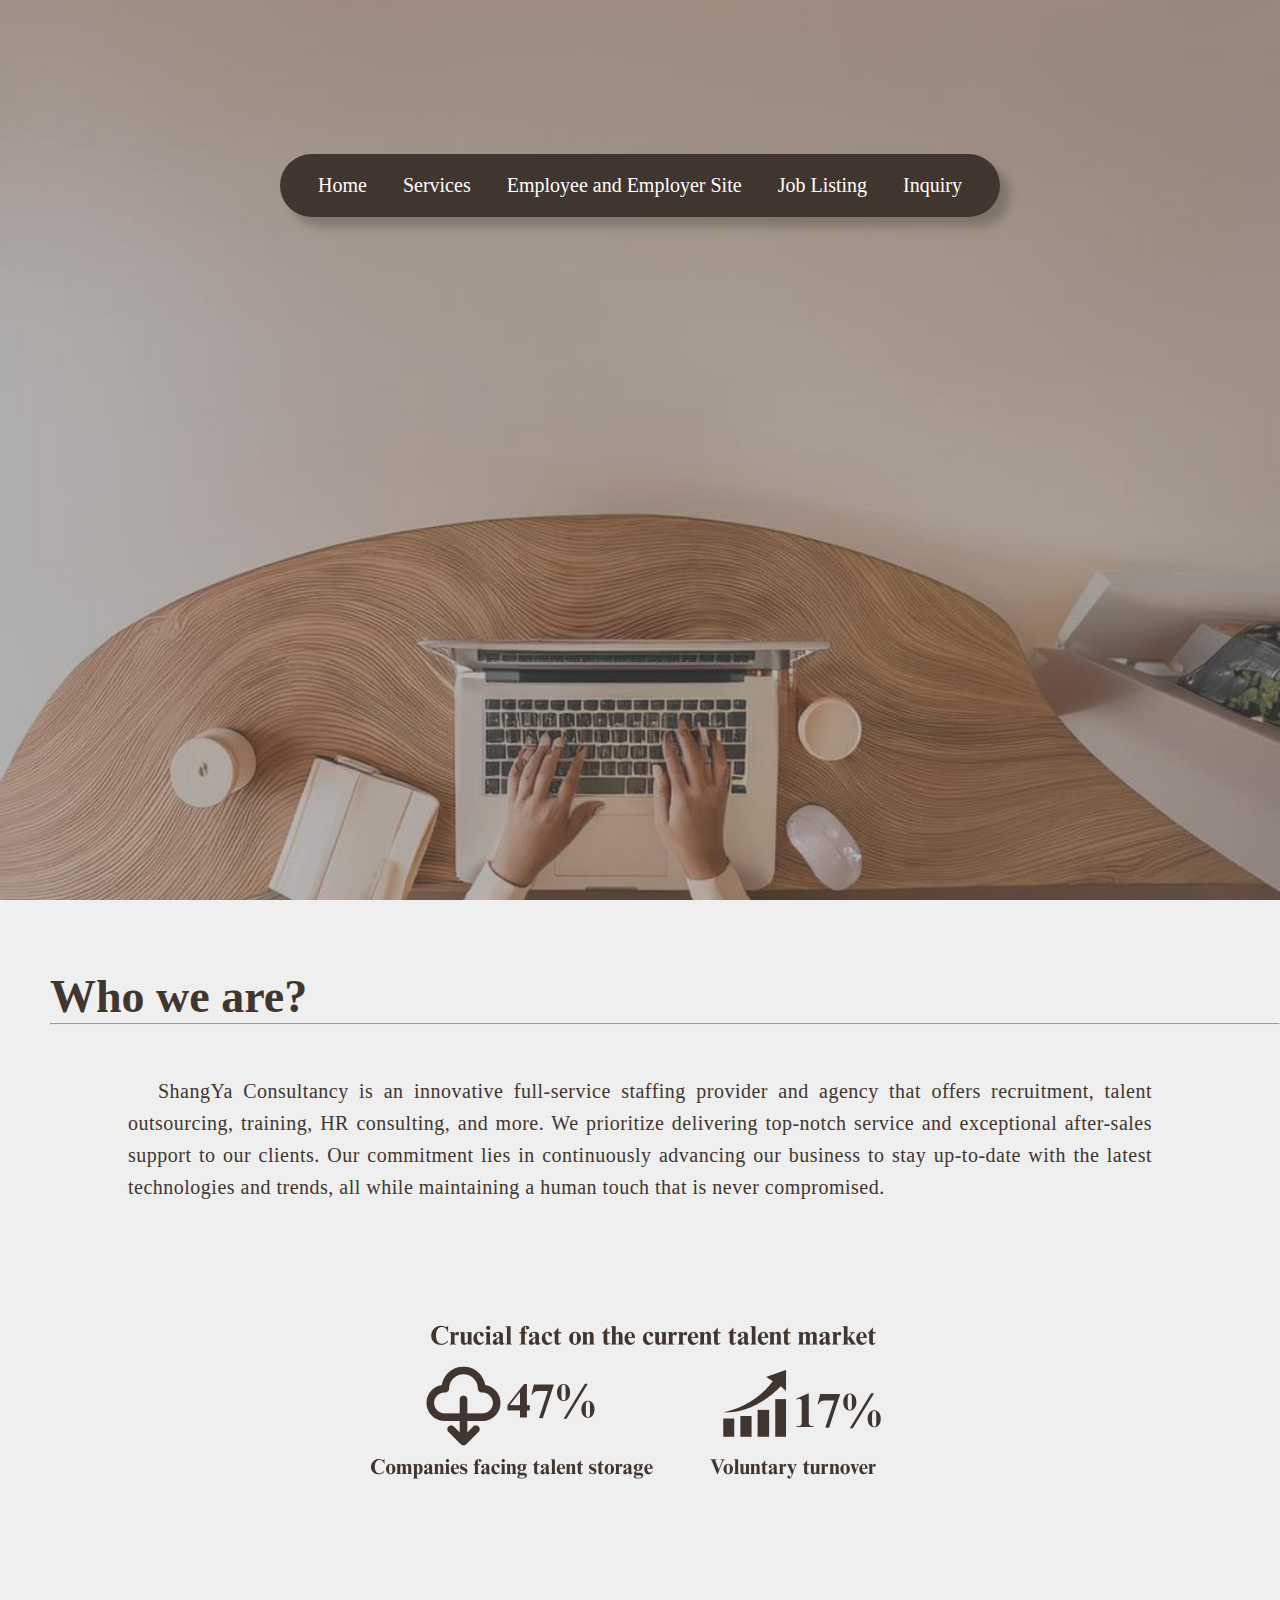
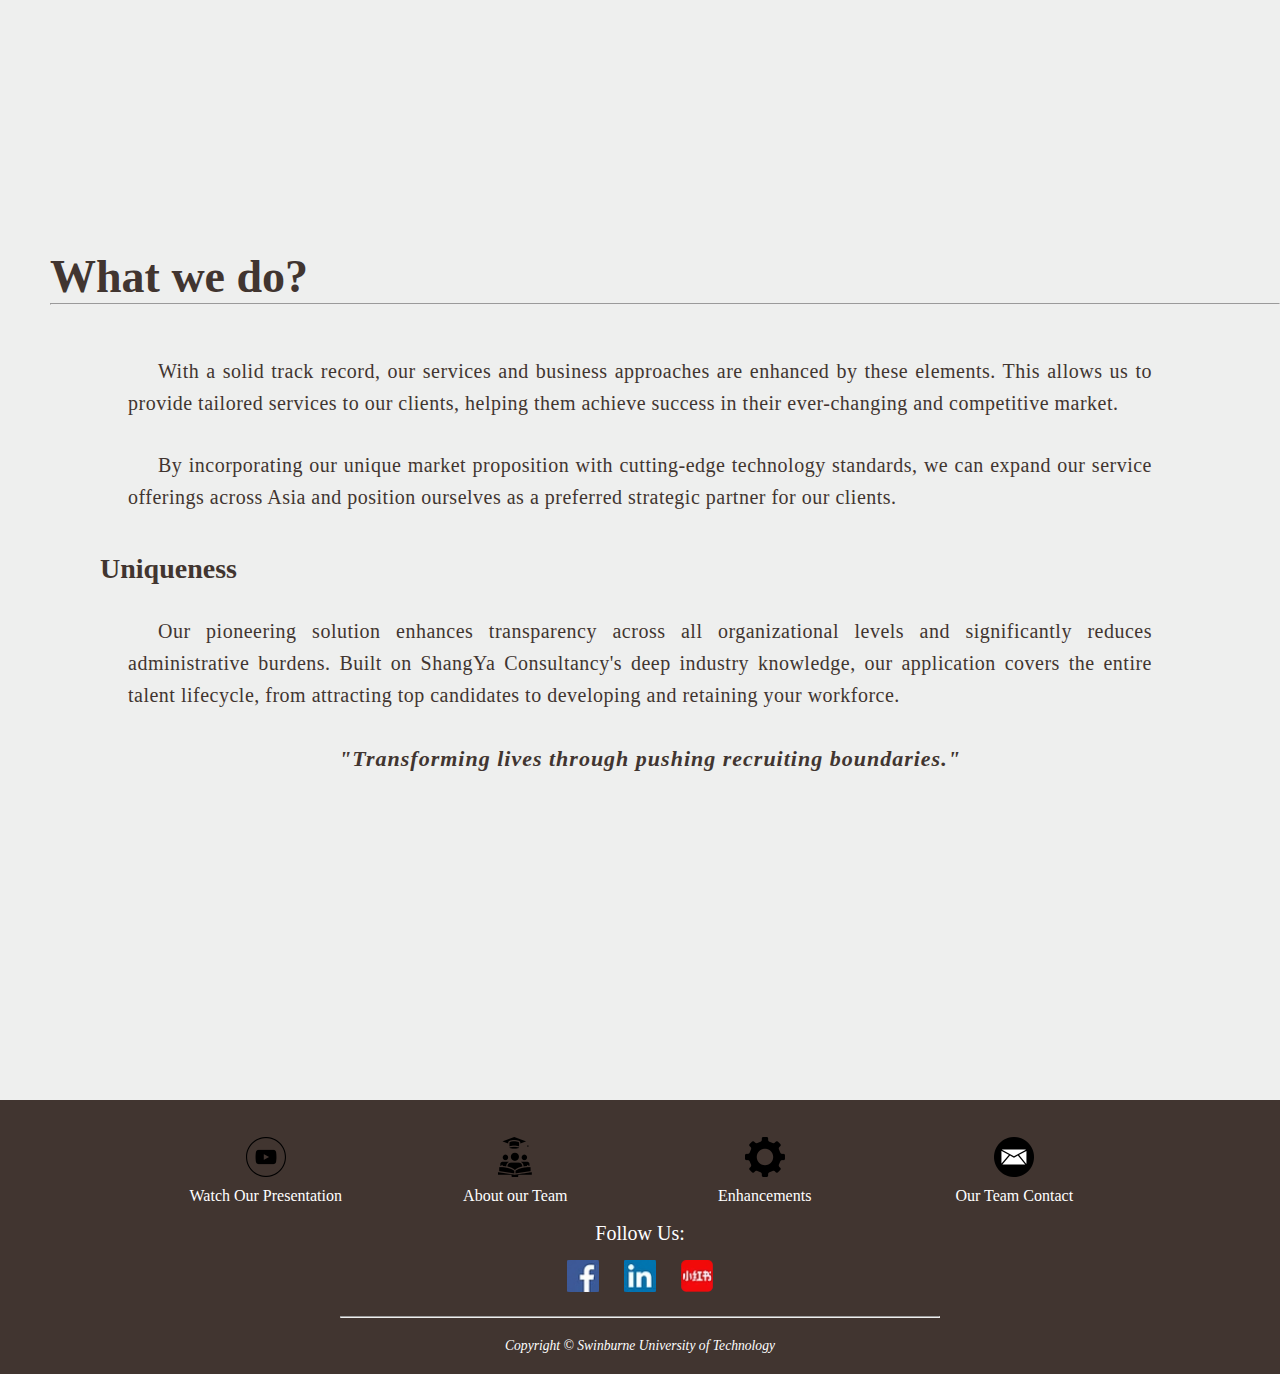
<file: index.html>
<!DOCTYPE html>
<html lang="en">
<head>
  <!-- Meta Information -->
  <meta charset="UTF-8">
  <meta name="viewport" content="width=device-width, initial-scale=1.0">
  <title>ShangYa Consultancy</title>
  
  <!-- Stylesheets -->
  <link rel="stylesheet" href="styles/styles.css">
</head>
<body>
  <!-- ========== HEADER SECTION ========== -->
  <header class="hero">
    <!-- Top Bar with Logo -->
    <div class="top-bar">
      <div class="logo">
        <img src="styles/images/shangyalogo.png" alt="Shangya Consultancy Logo">
      </div>
    </div>
    
    <!-- Navigation Bar -->
    <nav class="nav-bar">
      <ul class="menu">
        <li id="first"><a href="index.html">Home</a></li>
        <li><a href="services.html">Services</a></li>
        <li>
          <a href="#">Employee and Employer Site</a>
          <ul>
            <li><a href="employer.html">Post a Job</a></li>
            <li><a href="apply.html">Upload Resume</a></li>
          </ul>
        </li>
        <li><a href="jobs.html">Job Listing</a></li>
        <li id="last"><a href="inquiry.html">Inquiry</a></li>
      </ul>
    </nav>
    
    <!-- UNDER BAR -->
    <section class="hero-content">
      <h2>Shangya Consultancy - Your Trusted Partner for Talent Excellence</h2>
      <h1>THE EXPERTISE YOU NEED</h1>
      <a href="#about-us">Explore Us</a>
    </section>
  </header>

  <!-- ========== MAIN CONTENT ========== -->
  <main>
    <!-- About Us Section -->
    <section id="about-us">
      <h2>Who we are? <hr></h2>
      <p class="section-text">
        ShangYa Consultancy is an innovative full-service staffing provider and agency that offers recruitment, 
        talent outsourcing, training, HR consulting, and more. We prioritize delivering top-notch service and 
        exceptional after-sales support to our clients. Our commitment lies in continuously advancing our business
        to stay up-to-date with the latest technologies and trends, all while maintaining a human touch that is never compromised.
      </p>
      <img class="about-image" src="styles/images/table.png" alt="Statistics Table">
    </section>

    <!-- What We Do Section -->
    <section id="what-we-do">
      <h2>What we do?<hr></h2>
      <p class="section-text">
        With a solid track record, our services and business approaches are enhanced by these elements. 
        This allows us to provide tailored services to our clients, helping them achieve success in their 
        ever-changing and competitive market.
      </p>
      <p class="section-text">
        By incorporating our unique market proposition with cutting-edge technology standards, we can expand our service 
        offerings across Asia and position ourselves as a preferred strategic partner for our clients.
      </p>
      <h3>Uniqueness</h3>
            <p class="section-text">
                Our pioneering solution enhances transparency across all organizational levels and 
                significantly reduces administrative burdens. Built on ShangYa Consultancy's deep industry knowledge,
                our application covers the entire talent lifecycle, from attracting top candidates to developing and retaining your workforce.
            </p>
            <p id="quote">
                "Transforming lives through pushing recruiting boundaries."
            </p>
    </section>
  </main>

  <!-- ========== FOOTER SECTION ========== -->
  <footer>
    <table class="foot">
      <tr>
        <td><img src="styles/images/youtube.png" alt="Youtube icon"><a href="youtube.com">Watch Our Presentation</a></td>
        <td><img src="styles/images/team.png" alt="Team icon"><a href="about.html">About our Team</a></td>
        <td><img src="styles/images/enhancements.png" alt="Enhancements icon"><a href="enhancements.html">Enhancements</a></td>
        <td><img src="styles/images/letter.png" alt="Letter icon"><a href="mailto:j23041062@student.newinti.edu.my">Our Team Contact</a></td>
      </tr>
    </table>
    
    <p class="social-title">Follow Us:</p>
    <div class="social-icons">
      <a href="https://www.facebook.com/shangyaconsultancy"><img src="styles/images/fb.avif" alt="Facebook"></a>
      <a href="https://www.linkedin.com/company/shangya/"><img src="styles/images/in.avif" alt="LinkedIn"></a>
      <a href="https://www.xiaohongshu.com/user/profile/6242ec84000000001000d2b0"><img src="styles/images/xiaohongshu.avif" alt="Xiaohongshu"></a>
    </div>
    
    <hr>
    <p class="copyright"><em>Copyright &copy; Swinburne University of Technology</em></p>
  </footer>
</body>
</html>
</file>
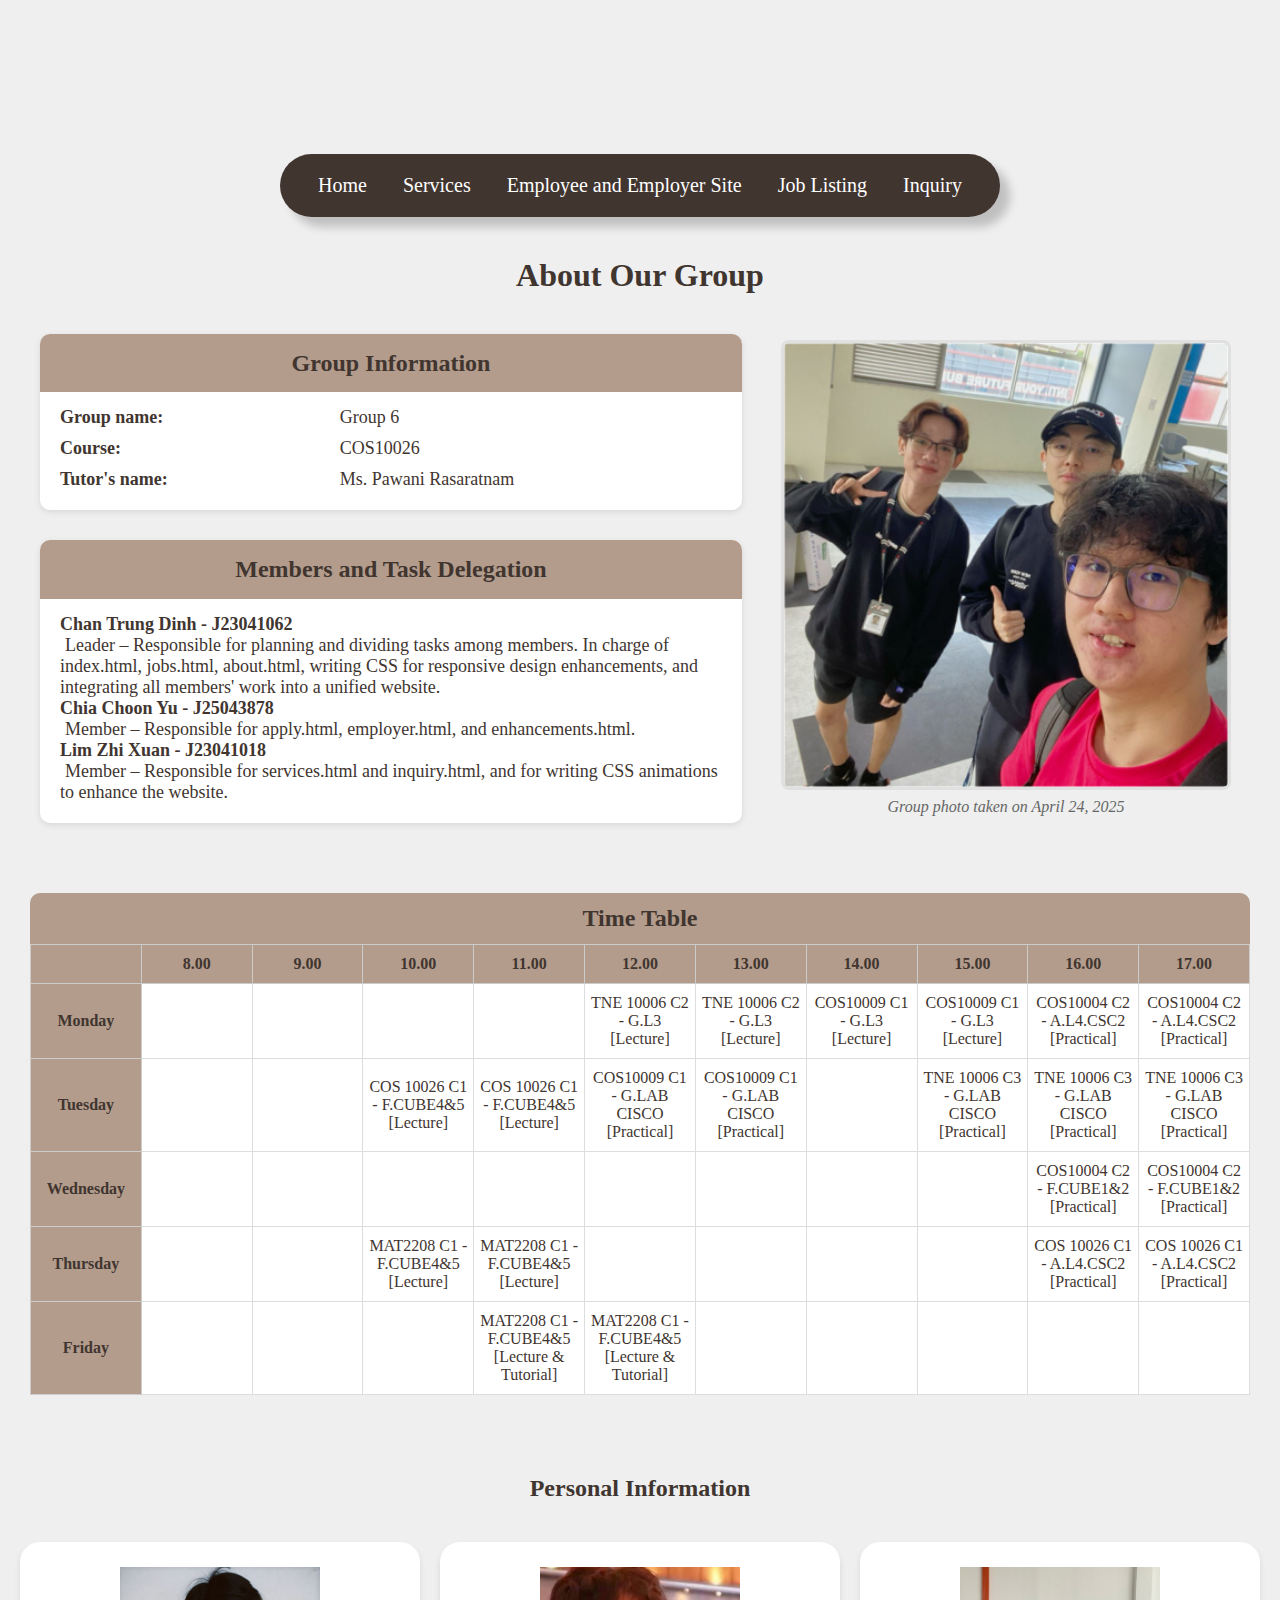
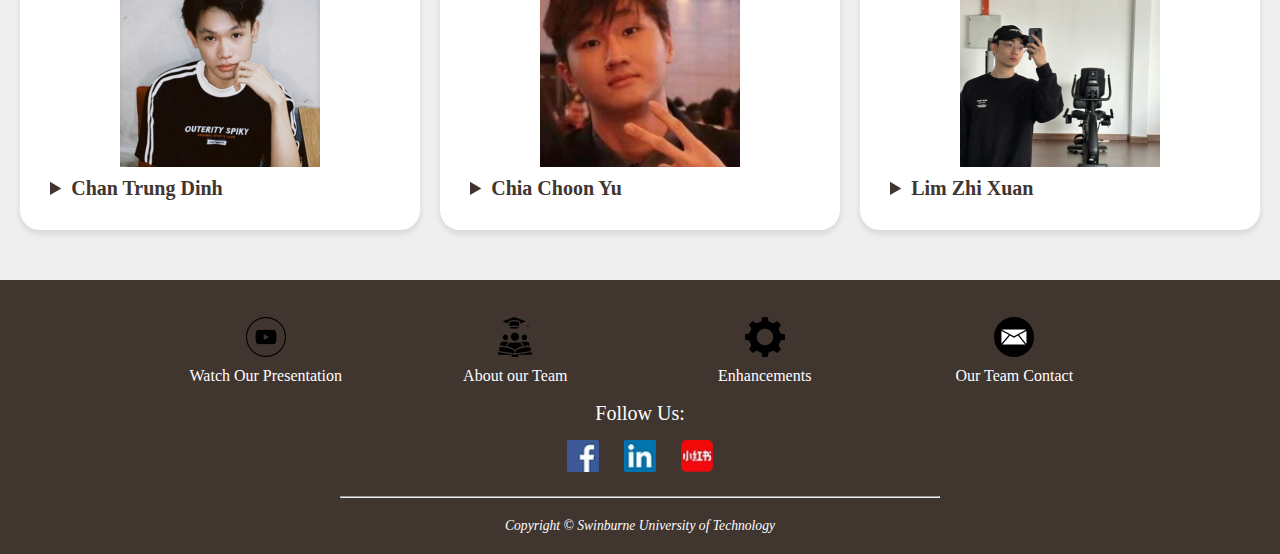
<file: about.html>
<!DOCTYPE html>
<html lang="en">
<head>
  <!-- Meta Information -->
  <meta charset="UTF-8">
  <meta name="viewport" content="width=device-width, initial-scale=1.0">
  <title>About our Team</title>
  
  <!-- Stylesheets -->
  <link rel="stylesheet" href="styles/styles.css">
</head>
<body class="other-body">
  <!-- ========== HEADER SECTION ========== -->
  <header class="job-head">
    <!-- Top Bar with Logo -->
    <div class="top-bar">
      <div class="logo">
        <img src="styles/images/shangyalogo.png" alt="Shangya Consultancy Logo">
      </div>
    </div>
    
    <!-- Navigation Bar -->
    <nav class="nav-bar">
      <ul class="menu">
        <li><a href="index.html">Home</a></li>
        <li><a href="services.html">Services</a></li>
        <li>
          <a href="#">Employee and Employer Site</a>
          <ul>
            <li><a href="employer.html">Post a Job</a></li>
            <li><a href="apply.html">Upload Resume</a></li>
          </ul>
        </li>
        <li><a href="jobs.html">Job Listing</a></li>
        <li><a href="inquiry.html">Inquiry</a></li>
      </ul>
    </nav>
  </header>

  <!-- ========== MAIN CONTENT ========== -->
  <main class="main-about">
    <!-- About Our Group Section -->
    <section>
      <div class="div-head">
        <h1>About Our Group</h1>
      </div>
    </section>

    <!-- Group Information Section -->
    <div class="grid-container">
      <div class="left-sections">
        <section class="sec-inf">
          <h2>Group Information</h2>
          <dl>
            <div class="info-row">
              <dt>Group name:</dt>
              <dd>Group 6</dd>
            </div>
            <div class="info-row">
              <dt>Course:</dt>
              <dd>COS10026</dd>
            </div>
            <div class="info-row">
              <dt>Tutor's name:</dt>
              <dd>Ms. Pawani Rasaratnam</dd>
            </div>
          </dl>
        </section>

        <!-- Members and Contributions Section -->
        <section class="sec-contr">
          <h2>Members and Task Delegation</h2>
          <dl>
            <dt>Chan Trung Dinh - J23041062</dt>
            <dd>
              Leader – Responsible for planning and dividing tasks among members. In charge of index.html, jobs.html, about.html, writing CSS for responsive design enhancements, and integrating all members' work into a unified website.
            </dd>
        
            <dt>Chia Choon Yu - J25043878</dt>
            <dd>
              Member – Responsible for apply.html, employer.html, and enhancements.html.
            </dd>
        
            <dt>Lim Zhi Xuan - J23041018</dt>
            <dd>
              Member – Responsible for services.html and inquiry.html, and for writing CSS animations to enhance the website.
            </dd>
          </dl>
        </section>
        
        
      </div>

      <!-- Group Picture Section -->
      <figure class="fig-about">
        <img src="styles/images/Group 6.png" alt="Our group picture">
        <figcaption>Group photo taken on April 24, 2025</figcaption>
      </figure>
    </div>

    <!-- Time Table Section -->
    <section class="sec-table">
      <h2>Time Table</h2>
      <table class="time-table">
        <tr>
          <th></th>
          <th>8.00</th>
          <th>9.00</th>
          <th>10.00</th>
          <th>11.00</th>
          <th>12.00</th>
          <th>13.00</th>
          <th>14.00</th>
          <th>15.00</th>
          <th>16.00</th>
          <th>17.00</th>
        </tr>
        <!-- Monday -->
        <tr>
          <th>Monday</th>
          <td></td>
          <td></td>
          <td></td>
          <td></td>
          <td>TNE 10006 C2 - G.L3 [Lecture]</td>
          <td>TNE 10006 C2 - G.L3 [Lecture]</td>
          <td>COS10009 C1 - G.L3 [Lecture]</td>
          <td>COS10009 C1 - G.L3 [Lecture]</td>
          <td>COS10004 C2 - A.L4.CSC2 [Practical]</td>
          <td>COS10004 C2 - A.L4.CSC2 [Practical]</td>
        </tr>
        <!-- Tuesday -->
        <tr>
          <th>Tuesday</th>
          <td></td>
          <td></td>
          <td>COS 10026 C1 - F.CUBE4&5 [Lecture]</td>
          <td>COS 10026 C1 - F.CUBE4&5 [Lecture]</td>
          <td>COS10009 C1 - G.LAB CISCO [Practical]</td>
          <td>COS10009 C1 - G.LAB CISCO [Practical]</td>
          <td></td>
          <td>TNE 10006 C3 - G.LAB CISCO [Practical]</td>
          <td>TNE 10006 C3 - G.LAB CISCO [Practical]</td>
          <td>TNE 10006 C3 - G.LAB CISCO [Practical]</td>
        </tr>
        <!-- Wednesday -->
        <tr>
          <th>Wednesday</th>
          <td></td>
          <td></td>
          <td></td>
          <td></td>
          <td></td>
          <td></td>
          <td></td>
          <td></td>
          <td>COS10004 C2 - F.CUBE1&2 [Practical]</td>
          <td>COS10004 C2 - F.CUBE1&2 [Practical]</td>
        </tr>
        <!-- Thursday -->
        <tr>
          <th>Thursday</th>
          <td></td>
          <td></td>
          <td>MAT2208 C1 - F.CUBE4&5 [Lecture]</td>
          <td>MAT2208 C1 - F.CUBE4&5 [Lecture]</td>
          <td></td>
          <td></td>
          <td></td>
          <td></td>
          <td>COS 10026 C1 - A.L4.CSC2 [Practical]</td>
          <td>COS 10026 C1 - A.L4.CSC2 [Practical]</td>
        </tr>
        <!-- Friday -->
        <tr>
          <th>Friday</th>
          <td></td>
          <td></td>
          <td></td>
          <td>MAT2208 C1 - F.CUBE4&5 [Lecture & Tutorial]</td>
          <td>MAT2208 C1 - F.CUBE4&5 [Lecture & Tutorial]</td>
          <td></td>
          <td></td>
          <td></td>
          <td></td>
          <td></td>
        </tr>
      </table>
    </section>

    <!-- Personal Information Section -->
    <section class="member">
      <h2>Personal Information</h2>
      <div class="member-container">
        <!-- Member 1 -->
        <div class="member-card">
          <img src="styles/images/Chan Trung Dinh.png" alt="Chan Trung Dinh">
          <details>
            <summary>Chan Trung Dinh</summary>
            <ul>
              <li><strong>Hometown:</strong> Phu Yen province, Vietnam</li>
              <li><strong>Interests:</strong> Reading books, playing games, playing sports (esp volleyball and table tennis)</li>
              <li><strong>Programming skills:</strong> Newbie</li>
            </ul>
          </details>
        </div>
        <!-- Member 2 -->
        <div class="member-card">
          <img src="styles/images/Chia Choon Yu.png" alt="Chia Choon Yu">
          <details>
            <summary>Chia Choon Yu</summary>
            <ul>
              <li><strong>Hometown:</strong> Johor, Malaysia</li>
              <li><strong>Interests:</strong> Playing badminton</li>
              <li><strong>Programming skills:</strong> Newbie</li>
            </ul>
          </details>
        </div>
        <!-- Member 3 -->
        <div class="member-card">
          <img src="styles/images/Lim Zhi Xuan.png" alt="Lim Zhi Xuan">
          <details>
            <summary>Lim Zhi Xuan</summary>
            <ul>
              <li><strong>Hometown:</strong> Selangor, Malaysia</li>
              <li><strong>Interests:</strong> Playing games</li>
              <li><strong>Programming skills:</strong> Newbie</li>
            </ul>
          </details>
        </div>
      </div>
    </section>
  </main>

  <!-- ========== FOOTER SECTION ========== -->
  <footer>
    <table class="foot">
      <tr>
        <td><img src="styles/images/youtube.png" alt="Youtube icon"><a href="youtube.com">Watch Our Presentation</a></td>
        <td><img src="styles/images/team.png" alt="Team icon"><a href="about.html">About our Team</a></td>
        <td><img src="styles/images/enhancements.png" alt="Enhancements icon"><a href="enhancements.html">Enhancements</a></td>
        <td><img src="styles/images/letter.png" alt="Letter icon"><a href="mailto:j23041062@student.newinti.edu.my">Our Team Contact</a></td>
      </tr>
    </table>
    <p class="social-title">Follow Us:</p>
    <div class="social-icons">
      <a href="https://www.facebook.com/shangyaconsultancy"><img src="styles/images/fb.avif" alt="Facebook"></a>
      <a href="https://www.linkedin.com/company/shangya/"><img src="styles/images/in.avif" alt="LinkedIn"></a>
      <a href="https://www.xiaohongshu.com/user/profile/6242ec84000000001000d2b0"><img src="styles/images/xiaohongshu.avif" alt="Xiaohongshu"></a>
    </div>
    <hr>
    <p class="copyright"><em>Copyright &copy; Swinburne University of Technology</em></p>
  </footer>
</body>
</html>
</file>
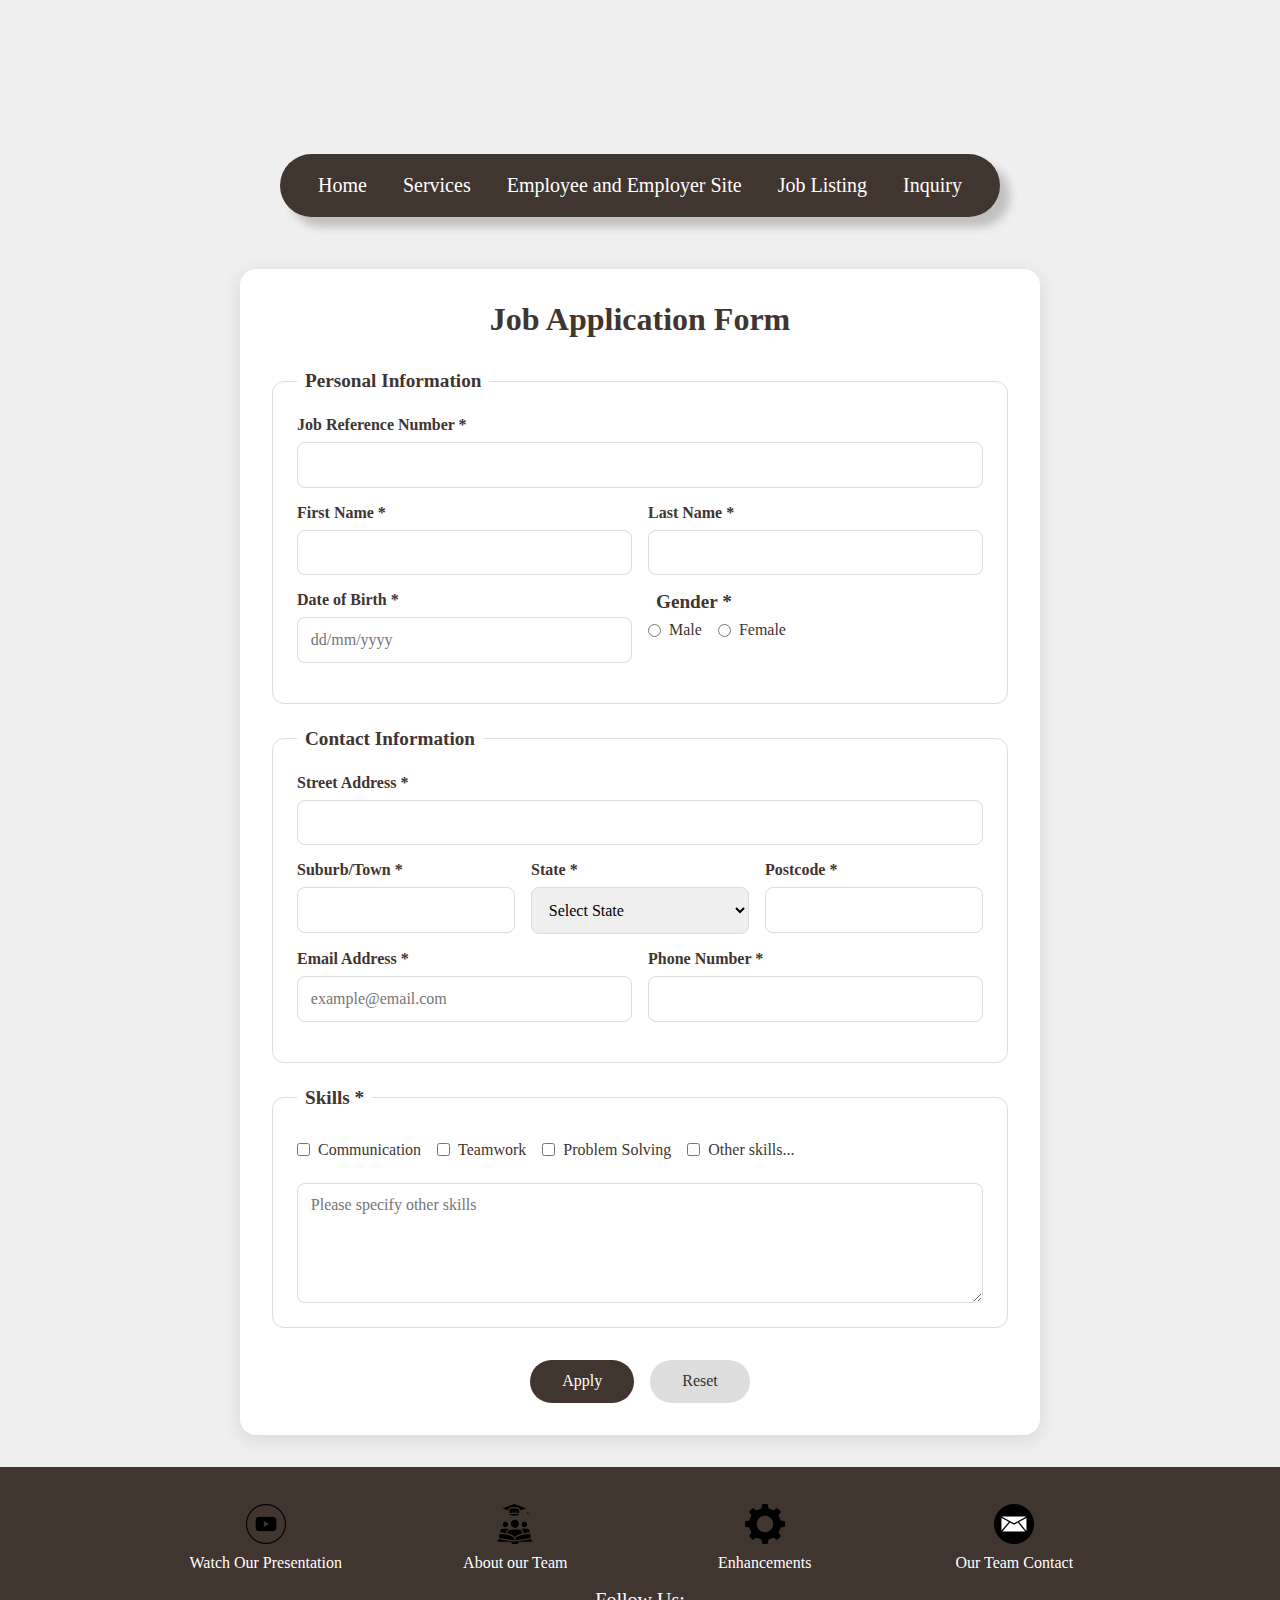
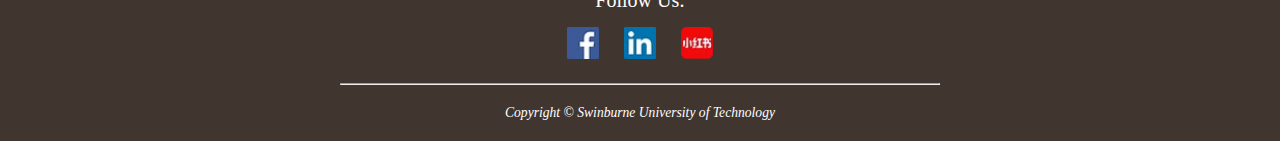
<file: apply.html>
<!DOCTYPE html>
<html lang="en">
<head>
  <!-- Meta Information -->
  <meta charset="UTF-8">
  <meta name="viewport" content="width=device-width, initial-scale=1.0">
  <title>Upload Resume - ShangYa Consultancy</title>
  
  <!-- Stylesheets -->
  <link rel="stylesheet" href="styles/styles.css">
</head>
<body class="other-body">
  <!-- ========== HEADER SECTION ========== -->
  <header class="job-head">
    <!-- Top Bar with Logo -->
    <div class="top-bar">
      <div class="logo">
        <img src="styles/images/shangyalogo.png" alt="Shangya Consultancy Logo">
      </div>
    </div>
    
    <!-- Navigation Bar -->
    <nav class="nav-bar">
      <ul class="menu">
        <li><a href="index.html">Home</a></li>
        <li><a href="services.html">Services</a></li>
        <li>
          <a href="#">Employee and Employer Site</a>
          <ul>
            <li><a href="employer.html">Post a Job</a></li>
            <li><a href="apply.html">Upload Resume</a></li>
          </ul>
        </li>
        <li><a href="jobs.html">Job Listing</a></li>
        <li><a href="inquiry.html">Inquiry</a></li>
      </ul>
    </nav>
  </header>

  <!-- ========== MAIN CONTENT ========== -->
  <main class="form-page">
    <div class="form-container">
      <h1>Job Application Form</h1>
      
      <form method="post" action="https://mercury.swin.edu.au/it000000/formtest.php">
        <!-- Personal Information Section -->
        <fieldset>
          <legend>Personal Information</legend>
          <div class="form-row">
            <div class="form-group">
              <label for="jobref">Job Reference Number *</label>
              <input type="text" id="jobref" name="jobref" required pattern="[A-Za-z0-9]{5}">
            </div>
          </div>
          <div class="form-row">
            <div class="form-group">
              <label for="firstname">First Name *</label>
              <input type="text" id="firstname" name="firstname" required maxlength="20">
            </div>
            <div class="form-group">
              <label for="lastname">Last Name *</label>
              <input type="text" id="lastname" name="lastname" required maxlength="20">
            </div>
          </div>
          <div class="form-row">
            <div class="form-group">
              <label for="dob">Date of Birth *</label>
              <input type="text" id="dob" name="dob" required placeholder="dd/mm/yyyy" pattern="\d{2}/\d{2}/\d{4}">
            </div>
            <div class="form-group">
              <legend>Gender *</legend>
              <div class="radio-group">
                <label><input type="radio" name="Gender" value="Male" required> Male</label>
                <label><input type="radio" name="Gender" value="Female"> Female</label>
              </div>
            </div>
          </div>
        </fieldset>
        
        <!-- Contact Information Section -->
        <fieldset>
          <legend>Contact Information</legend>
          <div class="form-row">
            <div class="form-group full-width">
              <label for="address">Street Address *</label>
              <input type="text" id="address" name="address" required maxlength="40">
            </div>
          </div>
          <div class="form-row">
            <div class="form-group">
              <label for="suburb">Suburb/Town *</label>
              <input type="text" id="suburb" name="suburb" required maxlength="40">
            </div>
            <div class="form-group">
              <label for="state">State *</label>
              <select id="state" name="State" required>
                <option value="">Select State</option>
                <option value="Johor">Johor</option>
                <option value="Kedah">Kedah</option>
                <option value="Kelantan">Kelantan</option>
                <option value="Melaka">Melaka</option>
                <option value="Selangor">Selangor</option>
                <option value="Pahang">Pahang</option>
                <option value="Penang">Penang</option>
                <option value="Perak">Perak</option>
                <option value="Perlis">Perlis</option>
                <option value="Selangor">Selangor</option>
                <option value="Terengganu">Terengganu</option>
                <option value="Sabah">Sabah</option>
                <option value="Sarawak">Sarawak</option>
                <!-- Other state options -->
              </select>
            </div>
            <div class="form-group">
              <label for="postcode">Postcode *</label>
              <input type="text" id="postcode" name="postcode" required pattern="\d{4}">
            </div>
          </div>
          <div class="form-row">
            <div class="form-group">
              <label for="email">Email Address *</label>
              <input type="email" id="email" name="email" pattern="[a-z0-9._%+-]+@[a-z0-9.-]+\.[a-z]{2,}$" placeholder="example@email.com" required>
            </div>
            <div class="form-group">
              <label for="phone">Phone Number *</label>
              <input type="text" id="phone" name="phone" required pattern="[0-9\s]{8,12}">
            </div>
          </div>
        </fieldset>
        
        <!-- Skills Section -->
        <fieldset>
          <legend>Skills *</legend>
          <div class="skills-container">
            <label><input type="checkbox" name="skills[]" value="Communication"> Communication</label>
            <label><input type="checkbox" name="skills[]" value="Teamwork"> Teamwork</label>
            <label><input type="checkbox" name="skills[]" value="Problem Solving"> Problem Solving</label>
            <label><input type="checkbox" name="skills[]" value="Other"> Other skills...</label>
            <textarea id="otherskills" name="otherskills" placeholder="Please specify other skills"></textarea>
          </div>
        </fieldset>
        
        <!-- Form Buttons -->
        <div class="form-buttons">
          <input type="submit" value="Apply">
          <input type="reset" value="Reset">
        </div>
      </form>
    </div>
  </main>

  <!-- ========== FOOTER SECTION ========== -->
  <footer>
    <table class="foot">
      <tr>
        <td><img src="styles/images/youtube.png" alt="Youtube icon"><a href="youtube.com">Watch Our Presentation</a></td>
        <td><img src="styles/images/team.png" alt="Team icon"><a href="about.html">About our Team</a></td>
        <td><img src="styles/images/enhancements.png" alt="Enhancements icon"><a href="enhancements.html">Enhancements</a></td>
        <td><img src="styles/images/letter.png" alt="Letter icon"><a href="mailto:j23041062@student.newinti.edu.my">Our Team Contact</a></td>
      </tr>
    </table>
    <p class="social-title">Follow Us:</p>
    <div class="social-icons">
      <a href="https://www.facebook.com/shangyaconsultancy"><img src="styles/images/fb.avif" alt="Facebook"></a>
      <a href="https://www.linkedin.com/company/shangya/"><img src="styles/images/in.avif" alt="LinkedIn"></a>
      <a href="https://www.xiaohongshu.com/user/profile/6242ec84000000001000d2b0"><img src="styles/images/xiaohongshu.avif" alt="Xiaohongshu"></a>
    </div>
    <hr>
    <p class="copyright"><em>Copyright &copy; Swinburne University of Technology</em></p>
  </footer>
</body>
</html>
</file>
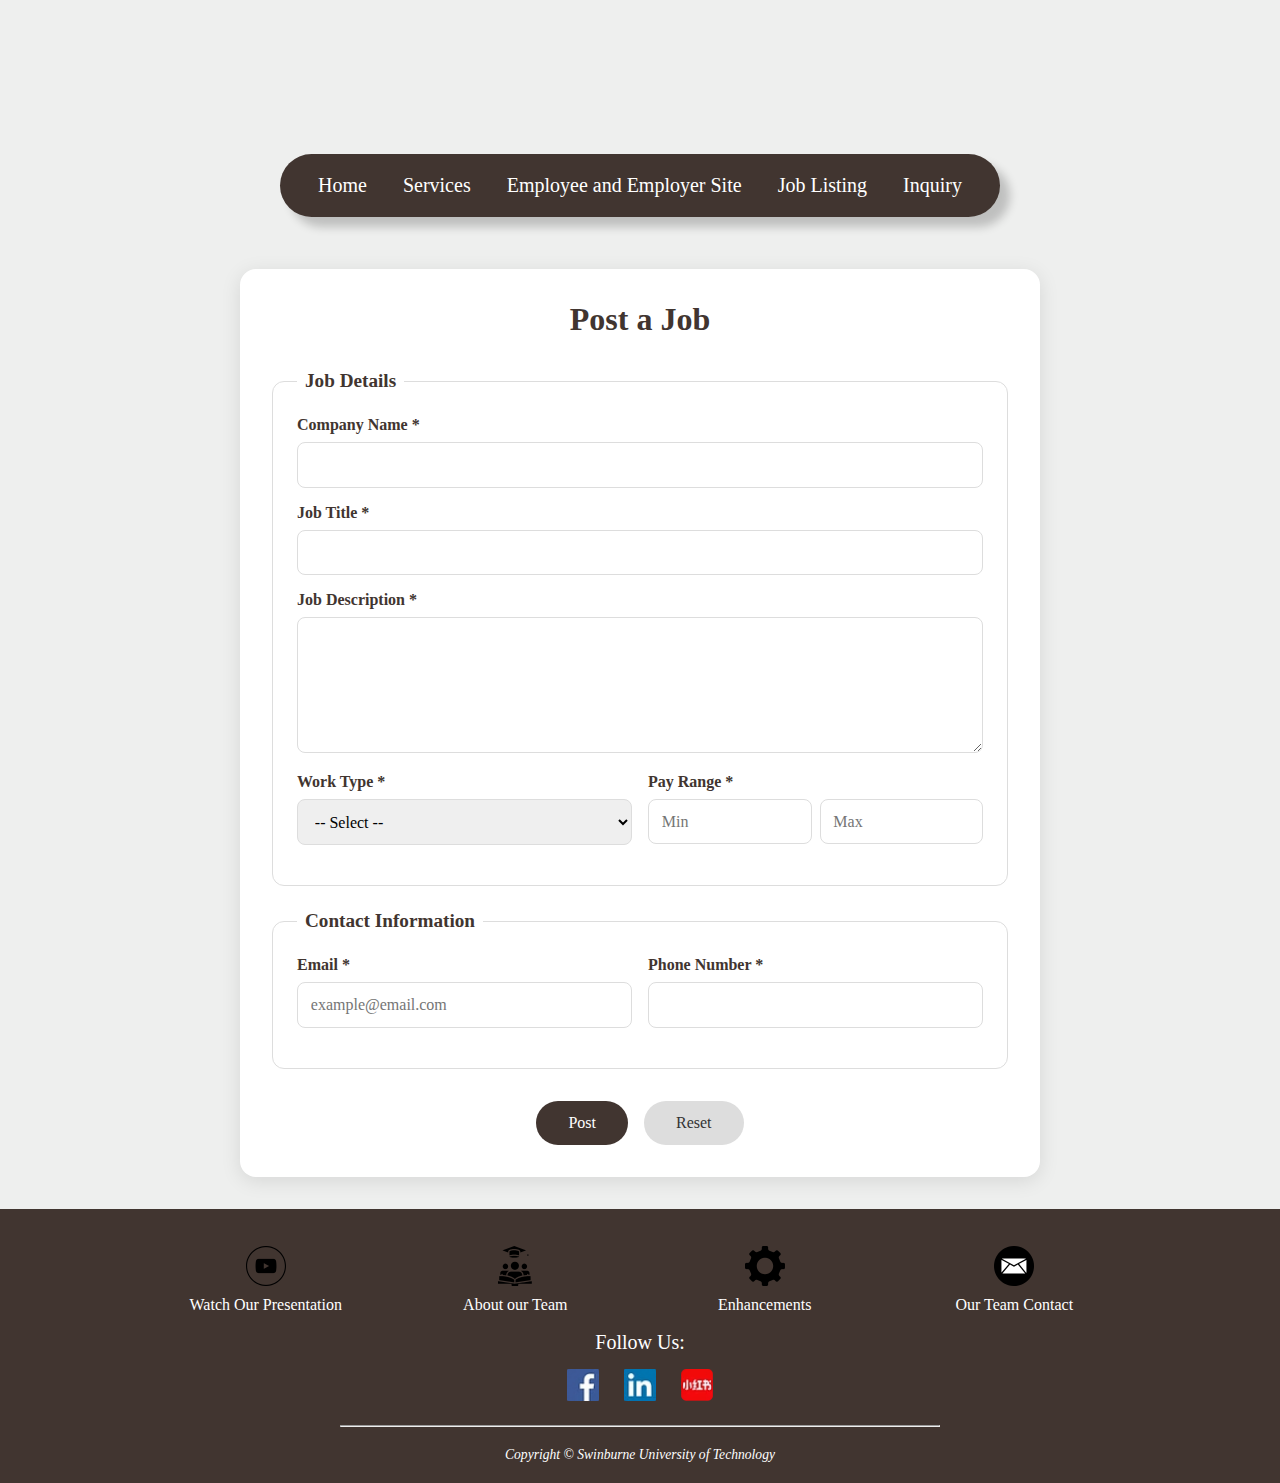
<file: employer.html>
<!DOCTYPE html>
<html lang="en">
<head>
  <!-- Meta Information -->
  <meta charset="UTF-8">
  <meta name="viewport" content="width=device-width, initial-scale=1.0">
  <title>Post a Job - ShangYa Consultancy</title>
  
  <!-- Stylesheets -->
  <link rel="stylesheet" href="styles/styles.css">
</head>
<body class="other-body">
  <!-- ========== HEADER SECTION ========== -->
  <header class="job-head">
    <!-- Top Bar with Logo -->
    <div class="top-bar">
      <div class="logo">
        <img src="styles/images/shangyalogo.png" alt="Shangya Consultancy Logo">
      </div>
    </div>
    
    <!-- Navigation Bar -->
    <nav class="nav-bar">
      <ul class="menu">
        <li><a href="index.html">Home</a></li>
        <li><a href="services.html">Services</a></li>
        <li>
          <a href="#">Employee and Employer Site</a>
          <ul>
            <li><a href="employer.html">Post a Job</a></li>
            <li><a href="apply.html">Upload Resume</a></li>
          </ul>
        </li>
        <li><a href="jobs.html">Job Listing</a></li>
        <li><a href="inquiry.html">Inquiry</a></li>
      </ul>
    </nav>
  </header>

  <!-- ========== MAIN CONTENT ========== -->
  <main class="form-page">
    <div class="form-container">
      <h1>Post a Job</h1>
      
      <form method="post" action="https://mercury.swin.edu.au/it000000/formtest.php">
        <!-- Job Information -->
        <fieldset>
          <legend>Job Details</legend>
          <div class="form-row">
            <div class="form-group full-width">
              <label for="company-name">Company Name *</label>
              <input type="text" id="company-name" name="company-name" required>
            </div>
          </div>
          <div class="form-row">
            <div class="form-group full-width">
              <label for="job-title">Job Title *</label>
              <input type="text" id="job-title" name="job-title" required>
            </div>
          </div>
          <div class="form-row">
            <div class="form-group full-width">
              <label for="job-description">Job Description *</label>
              <textarea id="job-description" name="job-description" rows="6" required></textarea>
            </div>
          </div>
          <div class="form-row">
            <div class="form-group">
              <label for="work-type">Work Type *</label>
              <select id="work-type" name="work-type" required>
                <option value="">-- Select --</option>
                <option value="Part-time">Part-time</option>
                <option value="Full-time">Full-time</option>
                <option value="Internship">Internship</option>
              </select>
            </div>
            <div class="form-group pay-range-group">
              <label>Pay Range *</label>
              <div class="pay-range">
                <input type="number" id="pay-min" name="pay-min" placeholder="Min" required>
                <input type="number" id="pay-max" name="pay-max" placeholder="Max" required>
              </div>
            </div>
          </div>
        </fieldset>
        
        <!-- Contact Information -->
        <fieldset>
          <legend>Contact Information</legend>
          <div class="form-row">
            <div class="form-group">
              <label for="email">Email *</label>
              <input type="email" id="email" name="email" placeholder="example@email.com"  required>
            </div>
            <div class="form-group">
              <label for="phone">Phone Number *</label>
              <input type="text" id="phone" name="phone" required>
            </div>
          </div>
        </fieldset>
        
        <!-- Form Buttons -->
        <div class="form-buttons">
          <input type="submit" value="Post">
          <input type="reset" value="Reset">
        </div>
      </form>
    </div>
  </main>

  <!-- ========== FOOTER SECTION ========== -->
  <footer>
    <table class="foot">
      <tr>
        <td><img src="styles/images/youtube.png" alt="Youtube icon"><a href="youtube.com">Watch Our Presentation</a></td>
        <td><img src="styles/images/team.png" alt="Team icon"><a href="about.html">About our Team</a></td>
        <td><img src="styles/images/enhancements.png" alt="Enhancements icon"><a href="enhancements.html">Enhancements</a></td>
        <td><img src="styles/images/letter.png" alt="Letter icon"><a href="mailto:j23041062@student.newinti.edu.my">Our Team Contact</a></td>
      </tr>
    </table>
    <p class="social-title">Follow Us:</p>
    <div class="social-icons">
      <a href="https://www.facebook.com/shangyaconsultancy"><img src="styles/images/fb.avif" alt="Facebook"></a>
      <a href="https://www.linkedin.com/company/shangya/"><img src="styles/images/in.avif" alt="LinkedIn"></a>
      <a href="https://www.xiaohongshu.com/user/profile/6242ec84000000001000d2b0"><img src="styles/images/xiaohongshu.avif" alt="Xiaohongshu"></a>
    </div>
    <hr>
    <p class="copyright"><em>Copyright &copy; Swinburne University of Technology</em></p>
  </footer>
</body>
</html>
</file>
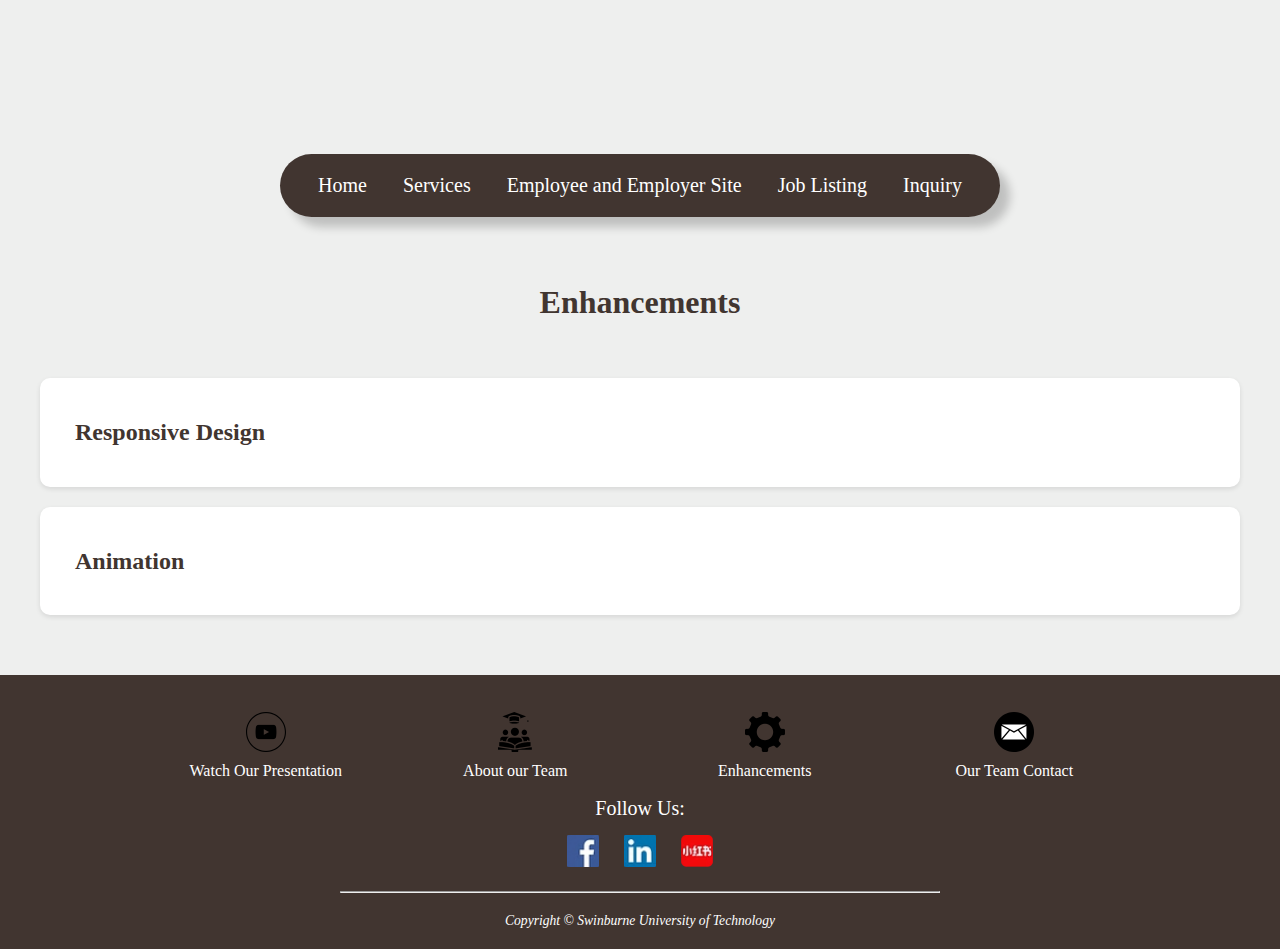
<file: enhancements.html>
<!DOCTYPE html>
<html lang="en">
<head>
  <!-- Meta Information -->
  <meta charset="UTF-8">
  <meta name="viewport" content="width=device-width, initial-scale=1.0">
  <title>Enhancements</title>
  
  <!-- Stylesheets -->
  <link rel="stylesheet" href="styles/styles.css">
</head>
<body class="other-body">

  <!-- ========== HEADER SECTION ========== -->
  <header class="job-head">
    <!-- Top Bar with Logo -->
    <div class="top-bar">
      <div class="logo">
        <img src="styles/images/shangyalogo.png" alt="Shangya Consultancy Logo">
      </div>
    </div>
    
    <!-- Navigation Bar -->
    <nav class="nav-bar">
      <ul class="menu">
        <li><a href="index.html">Home</a></li>
        <li><a href="services.html">Services</a></li>
        <li>
          <a href="#">Employee and Employer Site</a>
          <ul>
            <li><a href="employer.html">Post a Job</a></li>
            <li><a href="apply.html">Upload Resume</a></li>
          </ul>
        </li>
        <li><a href="jobs.html">Job Listing</a></li>
        <li><a href="inquiry.html">Inquiry</a></li>
      </ul>
    </nav>
  </header>

  <!-- ========== MAIN CONTENT ========== -->
  <main class="main-enhance">
    <h1 id="h1-enhance">Enhancements</h1>

    <!-- Responsive Design Section -->
    <div class="card-enhance">
      <div class="card-header" onclick="this.nextElementSibling.classList.toggle('open')">
        <h2>Responsive Design</h2>
      </div>
      <div class="card-content">
        <p>We used media queries to make sure our website works on computers, tablets, and phones.</p>
        
        <!-- Font Size Adjustments -->
        <h3>Font Size (all pages)</h3>
        <p>Mobile device: reduced to 12px.<br>Tablet device: reduced to 16px.</p>
        <div class="image-pair">
          <figure>
            <img src="styles/images/font-size-tablet.png" alt="Tablet font size">
            <figcaption>Tablet device</figcaption>
          </figure>
          <figure>
            <img src="styles/images/font-size-mobile.png" alt="Mobile font size">
            <figcaption>Mobile device</figcaption>
          </figure>
        </div>

        <!-- Header Adjustments -->
        <h3>Header (index.html)</h3>
        <p>Reduced spacing and resized headings for smaller screens.<br>Buttons resized to fit narrow viewports.</p>
        <div class="image-pair">
          <figure>
            <img src="styles/images/header-tablet.png" alt="Tablet header">
            <figcaption>Tablet device</figcaption>
          </figure>
          <figure>
            <img src="styles/images/header-mobile.png" alt="Mobile header">
            <figcaption>Mobile device</figcaption>
          </figure>
        </div>

        <!-- Navigation Menu Adjustments -->
        <h3>Navigation menu (all pages)</h3>
        <p>Font size and padding reduced for smaller devices.<br>Dropdown functionality kept for touch screens.</p>
        <div class="image-pair">
          <figure>
            <img src="styles/images/nav-tablet.png" alt="Tablet navigation">
            <figcaption>Tablet device</figcaption>
          </figure>
          <figure>
            <img src="styles/images/nav-mobile.png" alt="Mobile navigation">
            <figcaption>Mobile device</figcaption>
          </figure>
        </div>

        <!-- Job Listings Adjustments -->
        <h3>Job Listings (jobs.html)</h3>
        <p>For tablet devices, change the padding size to fit the content better.<br>
        For mobile devices, change from `display: grid;` to `display: contents;` to push the aside down, and change `position: sticky;` to `position: static;` to not move as the screen scrolls.</p>
        <div class="image-pair">
          <figure>
            <img src="styles/images/jobs-tablet.png" alt="Tablet jobs">
            <figcaption>Tablet device</figcaption>
          </figure>
          <figure>
            <img src="styles/images/jobs-mobile.png" alt="Mobile jobs">
            <figcaption>Mobile device</figcaption>
          </figure>
        </div>

        <!-- Services Page Adjustments -->
        <h3>Services Page (services.html)</h3>
        <p>Changed the presentation from 3 service cards per line on desktop screens to 2 service cards presented on tablets and 1 service card presented on mobile devices.<br>Resized the image of each service card to fit tablets and mobile devices.</p>
        <div class="image-pair">
          <figure>
            <img src="styles/images/services-tablet.png" alt="Tablet services">
            <figcaption>Tablet device</figcaption>
          </figure>
          <figure>
            <img src="styles/images/services-mobile.png" alt="Mobile services">
            <figcaption>Mobile device</figcaption>
          </figure>
        </div>

        <!-- Form Adjustments -->
        <h3>Form (apply.html, employer.html, inquiry.html)</h3>
        <p>Resize the forms to the appropriate size.</p>
        <div class="image-pair">
          <figure>
            <img src="styles/images/form-tablet.png" alt="Tablet form">
            <figcaption>Tablet device</figcaption>
          </figure>
          <figure>
            <img src="styles/images/form-mobile.png" alt="Mobile form">
            <figcaption>Mobile device</figcaption>
          </figure>
        </div>

        <!-- Timetable Adjustments -->
        <h3>Timetable (about.html)</h3>
        <p>Resize to fit screen. Allow horizontal scroll on mobile and tablet.</p>
        <div class="image-pair">
          <figure>
            <img src="styles/images/time-table.png" alt="timetable">
            <figcaption>Time Table</figcaption>
          </figure>
        </div>

        <!-- Footer Adjustments -->
        <h3>Footer (all pages)</h3>
        <p>Resizes to fit, and presents in one column on mobile and tablet devices.</p>
        <div class="image-pair">
          <figure>
            <img src="styles/images/footer.png" alt="footer">
            <figcaption>Footer</figcaption>
          </figure>
        </div>
      </div>
    </div>

    <!-- Animation Section -->
    <div class="card-enhance">
      <div class="card-header" onclick="this.nextElementSibling.classList.toggle('open')">
        <h2>Animation</h2>
      </div>
      <div class="card-content">
        <h3>Fade-up Animation</h3>
        <p>Logo in all pages and the content that is under the menu bar of the home page fade up when the page loads.</p>

        <h3>Navigation Underline Animation</h3>
        <p>Navigation links show an underline when hovered or clicked.</p>
      </div>
    </div>
  </main>

  <!-- ========== FOOTER SECTION ========== -->
  <footer>
    <table class="foot">
      <tr>
        <td><img src="styles/images/youtube.png" alt="Youtube icon"><a href="youtube.com">Watch Our Presentation</a></td>
        <td><img src="styles/images/team.png" alt="Team icon"><a href="about.html">About our Team</a></td>
        <td><img src="styles/images/enhancements.png" alt="Enhancements icon"><a href="enhancements.html">Enhancements</a></td>
        <td><img src="styles/images/letter.png" alt="Letter icon"><a href="mailto:j23041062@student.newinti.edu.my">Our Team Contact</a></td>
      </tr>
    </table>
    <p class="social-title">Follow Us:</p>
    <div class="social-icons">
      <a href="https://www.facebook.com/shangyaconsultancy"><img src="styles/images/fb.avif" alt="Facebook"></a>
      <a href="https://www.linkedin.com/company/shangya/"><img src="styles/images/in.avif" alt="LinkedIn"></a>
      <a href="https://www.xiaohongshu.com/user/profile/6242ec84000000001000d2b0"><img src="styles/images/xiaohongshu.avif" alt="Xiaohongshu"></a>
    </div>
    <hr>
    <p class="copyright"><em>Copyright &copy; Swinburne University of Technology</em></p>
  </footer>

</body>
</html>
</file>
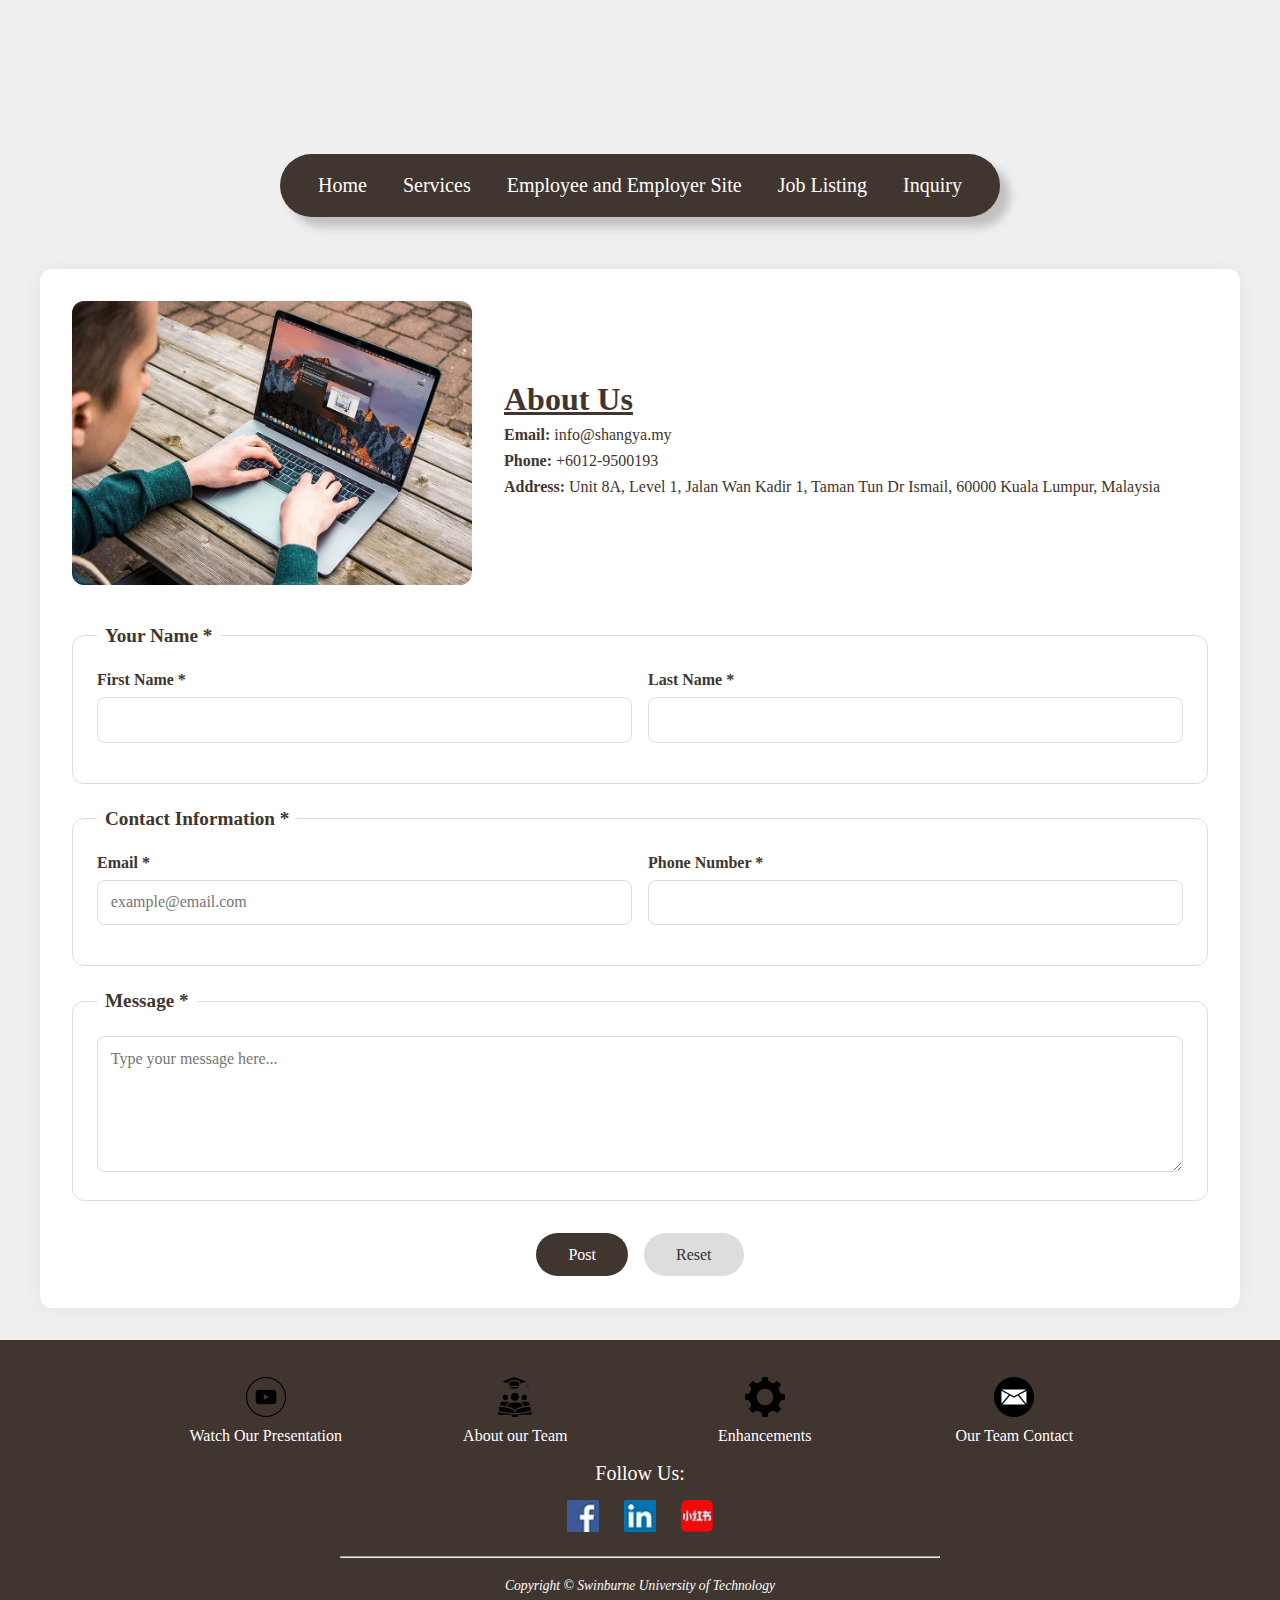
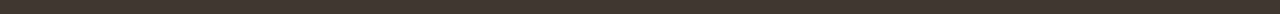
<file: inquiry.html>
<!DOCTYPE html>
<html lang="en">
<head>
  <meta charset="UTF-8" />
  <meta name="viewport" content="width=device-width, initial-scale=1.0" />
  <title>Inquiry - Shangya Consultancy</title>
  <link href="styles/styles.css" rel="stylesheet">
</head>
<body class="other-body">
  <!-- ========== HEADER SECTION ========== -->
  <header class="job-head">
    <!-- Top Bar with Logo -->
    <div class="top-bar">
      <div class="logo">
        <img src="styles/images/shangyalogo.png" alt="Shangya Consultancy Logo">
      </div>
    </div>
    
    <!-- Navigation Bar -->
    <nav class="nav-bar">
      <ul class="menu">
        <li><a href="index.html">Home</a></li>
        <li><a href="services.html">Services</a></li>
        <li>
          <a href="#">Employee and Employer Site</a>
          <ul>
            <li><a href="employer.html">Post a Job</a></li>
            <li><a href="apply.html">Upload Resume</a></li>
          </ul>
        </li>
        <li><a href="jobs.html">Job Listing</a></li>
        <li><a href="inquiry.html">Inquiry</a></li>
      </ul>
    </nav>
  </header>

  <!-- ========== MAIN CONTENT ========== -->
  <main class="container-inquiry">
    <section class="contact-info">
      <img src="styles/images/man-table-typing-desk.jpg" alt="Typing at Desk">
      <div class="contact-details">
        <h1><u>About Us</u></h1>
        <p><strong>Email:</strong> info@shangya.my</p>
        <p><strong>Phone:</strong> +6012-9500193</p>
        <p><strong>Address:</strong> Unit 8A, Level 1, Jalan Wan Kadir 1, Taman Tun Dr Ismail, 60000 Kuala Lumpur, Malaysia</p>
      </div>
    </section>
  
    <!-- FORM PAGE -->
    <form method="post" action="https://mercury.swin.edu.au/it000000/formtest.php">
      <fieldset class="fieldset-inquiry">
        <legend>Your Name *</legend>
        <div class="form-row">
          <div class="form-group">
            <label for="firstname">First Name *</label>
            <input type="text" id="firstname" name="firstname" required maxlength="20">
          </div>
          <div class="form-group">
            <label for="lastname">Last Name *</label>
            <input type="text" id="lastname" name="lastname" required maxlength="20">
          </div>
        </div>
      </fieldset>
  
      <fieldset>
        <legend>Contact Information *</legend>
        <div class="form-row">
          <div class="form-group">
            <label for="email">Email *</label>
            <input type="email" id="email" name="email" placeholder="example@email.com" required>
          </div>
          <div class="form-group">
            <label for="phone">Phone Number *</label>
            <input type="text" id="phone" name="phone" required>
          </div>
        </div>
      </fieldset>
      
      <fieldset>
        <legend>Message *</legend>
        <textarea name="messages" rows="6" placeholder="Type your message here..." required></textarea>
      </fieldset>
  
      <!-- Submit and Reset Buttons -->
      <div class="form-buttons">
        <input type="submit" value="Post">
        <input type="reset" value="Reset">
      </div>
    </form>
  </main>
  <!-- ========== FOOTER SECTION ========== -->
  <footer>
    <table class="foot">
      <tr>
        <td><img src="styles/images/youtube.png" alt="Youtube icon"><a href="youtube.com">Watch Our Presentation</a></td>
        <td><img src="styles/images/team.png" alt="Team icon"><a href="about.html">About our Team</a></td>
        <td><img src="styles/images/enhancements.png" alt="Enhancements icon"><a href="enhancements.html">Enhancements</a></td>
        <td><img src="styles/images/letter.png" alt="Letter icon"><a href="mailto:j23041062@student.newinti.edu.my">Our Team Contact</a></td>
      </tr>
    </table>
    <p class="social-title">Follow Us:</p>
    <div class="social-icons">
      <a href="https://www.facebook.com/shangyaconsultancy"><img src="styles/images/fb.avif" alt="Facebook"></a>
      <a href="https://www.linkedin.com/company/shangya/"><img src="styles/images/in.avif" alt="LinkedIn"></a>
      <a href="https://www.xiaohongshu.com/user/profile/6242ec84000000001000d2b0"><img src="styles/images/xiaohongshu.avif" alt="Xiaohongshu"></a>
    </div>
    <hr>
    <p class="copyright"><em>Copyright &copy; Swinburne University of Technology</em></p>
  </footer>
</body>
</html>
</file>
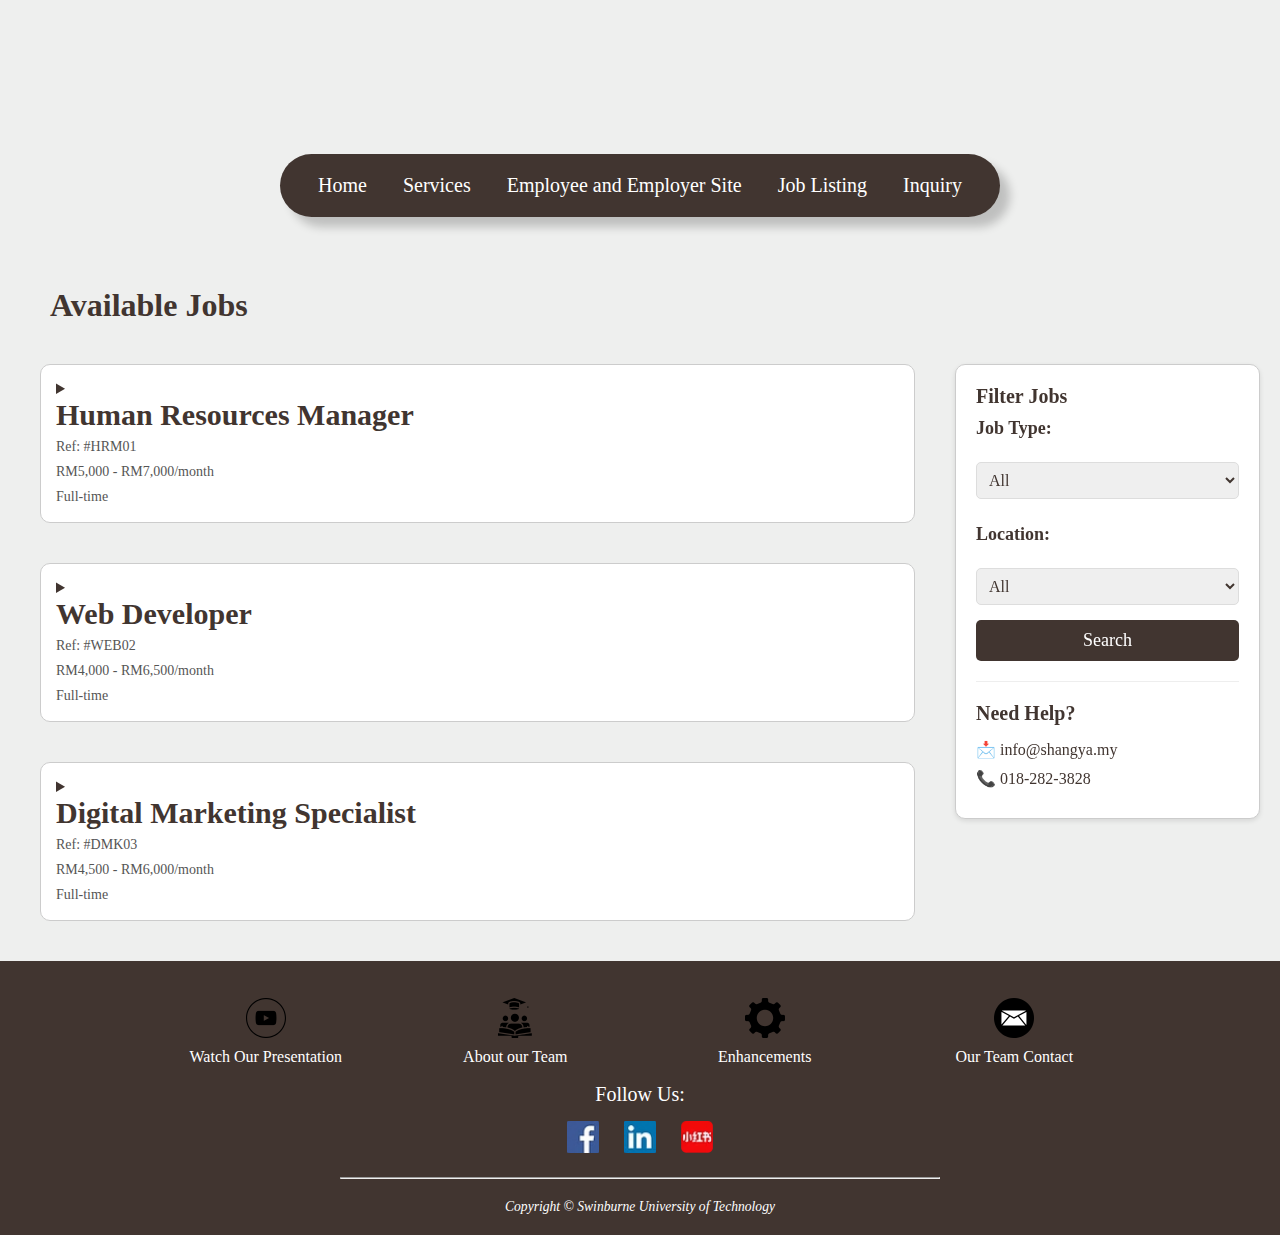
<file: jobs.html>
<!DOCTYPE html>
<html lang="en">
<head>
  <!-- Meta Information -->
  <meta charset="UTF-8">
  <meta name="viewport" content="width=device-width, initial-scale=1.0">
  <title>Job Listings - ShangYa Consultancy</title>
  
  <!-- Stylesheets -->
  <link rel="stylesheet" href="styles/styles.css">
</head>
<body class="other-body">
  <!-- ========== HEADER SECTION ========== -->
  <header class="job-head">
    <!-- Top Bar with Logo -->
    <div class="top-bar">
      <div class="logo">
        <img src="styles/images/shangyalogo.png" alt="Shangya Consultancy Logo">
      </div>
    </div>
    
    <!-- Navigation Bar -->
    <nav class="nav-bar">
      <ul class="menu">
        <li><a href="index.html">Home</a></li>
        <li><a href="services.html">Services</a></li>
        <li>
          <a href="#">Employee and Employer Site</a>
          <ul>
            <li><a href="employer.html">Post a Job</a></li>
            <li><a href="apply.html">Upload Resume</a></li>
          </ul>
        </li>
        <li><a href="jobs.html">Job Listing</a></li>
        <li><a href="inquiry.html">Inquiry</a></li>
      </ul>
    </nav>
  </header>

  <!-- ========== MAIN CONTENT ========== -->
  <main class="job-main">
    <!-- Job Listings Section -->
    <h1 id="h1-job">Available Jobs</h1>
    <div class="job-listing">
      <!-- Job 1 -->
      <section class="sec-job">
        <details class="job">
          <summary>
            <div class="job-header">
              <h2 class="job-title">Human Resources Manager</h2>
              <p class="ref-num">Ref: #HRM01</p>
              <p class="salary">RM5,000 - RM7,000/month</p>
              <p class="bottom-tag">Full-time</p>
            </div>
          </summary>
          <div class="infor">
            <h3>Brief Descriptions:</h3>
            <p>The Human Resources Manager will oversee all HR operations including recruitment, training, development, and employee relations to support the company's strategic objectives. This position requires strategic thinking, discretion, and emotional intelligence.</p>
            <h3>Expected Hours:</h3>
            <p>Full-time, 40 hours/week.</p>
            <h3>Location/Scheduling Flexibility:</h3>
            <p>Hybrid - 3 office days and 2 remote days.</p>
            <h3>Salary Range:</h3>
            <p>RM5,000 - RM7,000 per month.</p>
            <h3>Reports To:</h3>
            <p>Chief Executive Officer.</p>
            <h3>Key Responsibilities:</h3>
            <ol>
              <li>Develop and implement HR strategies aligned with company goals.</li>
              <li>Lead talent acquisition processes.</li>
              <li>Manage employee performance evaluations.</li>
              <li>Maintain HR policies, procedures, and compliance.</li>
            </ol>
            <h3>Salary and Benefits:</h3>
            <ul>
              <li>Competitive monthly salary.</li>
              <li>Health insurance coverage.</li>
              <li>Annual leave and sick leave.</li>
              <li>Training and development allowance.</li>
              <li>Work-life balance programs.</li>
            </ul>
            <h3>Required Qualifications, Skills, Knowledge, and Attributes:</h3>
            <ul>
              <li><h4>Essential:</h4></li>
              <ul>
                <li>Bachelor's degree in Human Resource Management or related field.</li>
                <li>Minimum 3 years' experience in a similar role.</li>
                <li>Excellent communication and leadership skills.</li>
              </ul>
              <li><h4>Preferable:</h4></li>
              <ul>
                <li>Certified HR professional (e.g. SHRM-CP).</li>
                <li>Experience in the hospitality or consulting industry.</li>
              </ul>
            </ul>
          </div>
        </details>
      </section>

      <!-- Job 2 -->
      <section class="sec-job">
        <details class="job">
          <summary>
            <div class="job-header">
              <h2 class="job-title">Web Developer</h2>
              <p class="ref-num">Ref: #WEB02</p>
              <p class="salary">RM4,000 - RM6,500/month</p>
              <p class="bottom-tag">Full-time</p>
            </div>
          </summary>
          <div class="infor">
            <h3>Brief Descriptions:</h3>
            <p>The Web Developer will be responsible for developing, maintaining, and optimizing the ShangYa website with a focus on user experience and security. Creativity, precision, and problem-solving skills are crucial for this role.</p>
            <h3>Expected Hours:</h3>
            <p>Full-time, 38 - 40 hours/week.</p>
            <h3>Location/Scheduling Flexibility:</h3>
            <p>Remote-first with optional access to office co-working spaces.</p>
            <h3>Salary Range:</h3>
            <p>RM4,000 - RM6,500/month.</p>
            <h3>Reports To:</h3>
            <p>Head of Technology.</p>
            <h3>Key Responsibilities:</h3>
            <ol>
              <li>Develop responsive websites using HTML, CSS, and JavaScript.</li>
              <li>Collaborate with designers for UI/UX implementation.</li>
              <li>Ensure website security, accessibility, and performance.</li>
              <li>Optimize site performance and SEO.</li>
            </ol>
            <h3>Salary and Benefits:</h3>
            <ul>
              <li>Competitive salary and performance bonuses.</li>
              <li>Flexible work arrangements.</li>
              <li>Equipment support for remote setup.</li>
              <li>Technical training and upskilling support.</li>
              <li>Access to tech conferences and workshops.</li>
            </ul>
            <h3>Required Qualifications, Skills, Knowledge, and Attributes:</h3>
            <ul>
              <li><h4>Essential:</h4></li>
              <ul>
                <li>Proficiency in HTML5, CSS3, JavaScript.</li>
                <li>2+ years of web development experience.</li>
                <li>Ability to work in cross-functional teams.</li>
              </ul>
              <li><h4>Preferable:</h4></li>
              <ul>
                <li>Experience with frameworks like React or Vue.</li>
                <li>Familiarity with Git and CI/CD pipelines.</li>
              </ul>
            </ul>
          </div>
        </details>
      </section>

      <!-- Job 3 -->
      <section class="sec-job">
        <details class="job">
          <summary>
            <div class="job-header">
              <h2 class="job-title">Digital Marketing Specialist</h2>
              <p class="ref-num">Ref: #DMK03</p>
              <p class="salary">RM4,500 - RM6,000/month</p>
              <p class="bottom-tag">Full-time</p>
            </div>
          </summary>
          <div class="infor">
            <h3>Brief Descriptions:</h3>
            <p>The Digital Marketing Specialist will lead online marketing campaigns to increase ShangYa's brand presence and customer engagement. This role combines creativity, analytical thinking, and communication finesse.</p>
            <h3>Expected Hours:</h3>
            <p>Full-time, 40 hours/week.</p>
            <h3>Location/Scheduling Flexibility:</h3>
            <p>Flexible schedule with hybrid work arrangement (minimum 2 days in office).</p>
            <h3>Salary Range:</h3>
            <p>RM4,500 - RM6,000/month.</p>
            <h3>Reports To:</h3>
            <p>Marketing Director.</p>
            <h3>Key Responsibilities:</h3>
            <ol>
              <li>Plan and execute digital marketing strategies.</li>
              <li>Manage content and campaigns on social platforms.</li>
              <li>Monitor, analyze, and report campaign performance.</li>
              <li>Collaborate with sales and design teams for campaign alignment.</li>
            </ol>
            <h3>Salary and Benefits:</h3>
            <ul>
              <li>Attractive salary and annual performance incentives.</li>
              <li>Access to digital tools and subscriptions.</li>
              <li>Personal development budget.</li>
              <li>Paid holidays and wellness leave.</li>
              <li>Flexible working hours.</li>
            </ul>
            <h3>Required Qualifications, Skills, Knowledge, and Attributes:</h3>
            <ul>
              <li><h4>Essential:</h4></li>
              <ul>
                <li>Experience with Google Ads, Facebook Ads.</li>
                <li>Strong writing and content creation skills.</li>
                <li>Analytical thinking and attention to detail.</li>
              </ul>
              <li><h4>Preferable:</h4></li>
              <ul>
                <li>Certified in Digital Marketing (e.g., Meta, Google).</li>
                <li>Background in retail or consulting marketing.</li>
              </ul>
            </ul>
          </div>
        </details>
      </section>
    </div>

    <!-- Aside Section -->
    <aside class="job-aside">
      <section class="filters">
        <h3>Filter Jobs</h3>
        <form class="filter-form">
          <label for="job-type">Job Type:</label>
          <select id="job-type" name="job-type">
            <option value="all">All</option>
            <option value="full-time">Full-time</option>
            <option value="part-time">Part-time</option>
            <option value="internship">Internship</option>
          </select>
          <label for="location">Location:</label>
          <select id="location" name="location">
            <option value="all">All</option>
            <option value="remote">Remote</option>
            <option value="hybrid">Hybrid</option>
            <option value="onsite">On-site</option>
          </select>
          <button type="submit" class="filter-btn">Search</button>
        </form>
      </section>
      <section class="contact-aside">
        <h3>Need Help?</h3>
        <p>📩 <a href="mailto:info@shangya.my">info@shangya.my</a></p>
        <p>📞 018-282-3828</p>
      </section>
    </aside>
  </main>

  <!-- ========== FOOTER SECTION ========== -->
  <footer>
    <table class="foot">
      <tr>
        <td><img src="styles/images/youtube.png" alt="Youtube icon"><a href="youtube.com">Watch Our Presentation</a></td>
        <td><img src="styles/images/team.png" alt="Team icon"><a href="about.html">About our Team</a></td>
        <td><img src="styles/images/enhancements.png" alt="Enhancements icon"><a href="enhancements.html">Enhancements</a></td>
        <td><img src="styles/images/letter.png" alt="Letter icon"><a href="mailto:j23041062@student.newinti.edu.my">Our Team Contact</a></td>
      </tr>
    </table>
    <p class="social-title">Follow Us:</p>
    <div class="social-icons">
      <a href="https://www.facebook.com/shangyaconsultancy"><img src="styles/images/fb.avif" alt="Facebook"></a>
      <a href="https://www.linkedin.com/company/shangya/"><img src="styles/images/in.avif" alt="LinkedIn"></a>
      <a href="https://www.xiaohongshu.com/user/profile/6242ec84000000001000d2b0"><img src="styles/images/xiaohongshu.avif" alt="Xiaohongshu"></a>
    </div>
    <hr>
    <p class="copyright"><em>Copyright &copy; Swinburne University of Technology</em></p>
  </footer>
</body>
</html>
</file>
<file: styles/styles.css>
/* === Reset & Base === */
* { 
    margin: 0; 
    padding: 0; 
    box-sizing: border-box;
}
html { 
    scroll-behavior: smooth;
}

/* === TOP BAR === */
.hero {
    background: url("images/background.png") center/cover no-repeat;
    color: white;
    width: 100vw;
    height: 100vh;
    position: relative;
    display: flex;
    flex-direction: column;
    align-items: center;
}
.top-bar {
    display: flex;
    justify-content: center;
    align-items: center;
    padding: 20px 0;
}
.logo img {
    height: 90px;
}

.nav-bar {
    display: flex;
    justify-content: center;
    padding: 20px;
}  
.menu {
    display: flex;
    list-style: none;
    padding: 10px 20px;
    background-color: #413530;
    border-radius: 40px;
    box-shadow: 10px 10px 10px rgba(0,0,0,0.2);
}
.menu > li {
    position: relative;
}
.menu > li > a {
    padding: 10px 18px;
    font-size: 20px;
    text-decoration: none;
    color: #fff;
    display: block;
    border-radius: 30px;
}
.menu > li:hover > a {
    font-weight: bold;
    color: white;
}

.menu li ul {
    position: absolute;
    top: 100%;
    left: 0;
    background-color: #413530;
    display: none;
    min-width: 180px;
    padding: 0;
    border-radius: 0 0 12px 12px;
    overflow: hidden;
}
.menu li:hover ul {
    display: block;
}
.menu li ul li a {
    padding: 20px 18px;
    display: block;
    color: #fff;
    text-decoration: none;
    font-size: 20px;
    border-radius: 20px;
}
.menu li ul li:hover a {
    color: white;
    font-weight: bold;
}
/* === UNDER BAR === */
.hero-content {
    text-align: center;
    margin-top: 80px;
    padding-bottom: 80px;
}
.hero-content h1 {
    font-family: 'Times New Roman', Times, serif;
    font-size: 40px;
    color: #f5f5f5;
    margin: 10px 0;
    text-shadow: 2px 2px 3px black;
}
.hero-content h2 {
    font-family: 'Times New Roman', Times, serif;
    font-size: 24px;
    color: #f5f5f5;
    text-shadow: 2px 2px 3px black;
}
.hero-content a {
    display: inline-block;
    background-color: #413530;
    color: #fff;
    border-radius: 30px;
    padding: 12px 30px;
    margin-top: 10px;
    text-decoration: none;
    font-size: 18px;
    font-family: 'Times New Roman', Times, serif;
}
.hero-content a:hover {
    font-weight: bold;
    background-color: #b39c8c;
    color: white;
}

/* === MAIN HOMEPAGE CONTENT === */
#about-us{
    width: 100vw;
    min-height: 100vh;  
    overflow: hidden;
    background-color: #eeefee;
    padding: 20px 0 0 0;
}
#what-we-do{
    width: 100vw;
    min-height: 100vh;
    overflow: hidden;
    background-color: #eeefee;
    padding: 0;
}
#about-us h2,
#what-we-do h2 {
    width: 100%;
    font-size: 46px;
    font-family: 'Times New Roman', Times, serif;
    color: #413530;
    padding: 0 0 20px 50px;
    margin-top:50px;
}
#about-us h2 hr,
#what-we-do h2 hr {
    background-color: #413530;
}
.section-text {
    width: 80%;
    margin: 30px auto;
    letter-spacing: 0.5px;
    line-height: 1.6;
    text-indent: 30px;
    font-size: 20px;
    font-family: 'Times New Roman', Times, serif;
    color: #413530;
    text-align: justify;
}
.about-image {
    display: block;
    margin: 50px auto;
    max-width: 70%;
}
#what-we-do h3 {
    font-size: 28px;
    font-family: 'Times New Roman', Times, serif;
    color: #413530;
    margin: 40px 100px 20px;
}
#what-we-do #quote {
    margin: 30px auto;
    font-style: italic;
    font-size: 22px;
    color: #413530;
    text-align: center;
    width: 70%;
    padding-left: 20px;
    letter-spacing: 1px;
    line-height: 1.6;
    border-radius: 10px;
    font-weight:bold;
}
/* === BACKGROUND FOR OTHER PAGE ===*/
.other-body {
    background-color: #eeefee;
    font-family: 'Times New Roman', Times, serif; 
    color: #413530;
}
/* === JOB LISTING PAGE === */

/*=== MAIN JOBS CONTENT ===*/
.job-main {
    display: grid;
    grid-template-columns: 3fr 1fr;
    gap: 20px;
    padding: 20px;
}

#h1-job {
    padding: 30px 30px 0;
    color: #413530;
}

.job-listing {
    grid-column: 1;
}
/* === JOB SECTIONS ===*/
.sec-job {
    max-width: 1000px;
    margin: 0 0;
    padding: 20px;
    display: flex;
    flex-direction: row;
    gap: 20px;
}
  
.job {
    width: 100%;
    border: 1px solid #ccc;
    border-radius: 10px;
    padding: 15px;
    background-color: #fff;
    transition: box-shadow 0.3s ease;
}
  
.job:hover {
    box-shadow: 0 4px 8px rgba(0,0,0,0.1);
    transform: scale(1.01);
    cursor: pointer;
}
  
.job-header {
    display: flex;
    flex-direction: column;
    gap: 5px;
    color:#413530;
}
  
.job-title {
    font-size: 20px;
    margin: 0;
    font-size: 30px
}
  
.ref-num, .salary, .bottom-tag {
    font-size: 14px;
    color: #555;
    margin: 2px 0;
    font-size: 16x;
}
  
.infor {
    margin-top: 15px;
    padding-top: 10px;
    border-top: 1px dashed #ccc;
    color: #413530;
}
  
.infor h3 {
    margin-top: 15px;
    margin-bottom: 5px;
    font-size: 20px;
}
.infor p{
    font-size:18px;
}
.infor ul, .infor ol {
    padding-left: 20px;
    font-size:18px;
}
  
.infor li {
    margin-bottom: 5px;
}

/* === JOBS ASIDE === */
#aside-div {
    margin: 20px 0;
}

.filters {
    color: #413530;
    font-family: 'Times New Roman', Times, serif;
}
.filters h3{
    font-size:20px;
}
.job-aside {
    position: sticky;
    top: 20px;
    height: fit-content;
    border: 1px solid #ccc;
    border-radius: 10px;
    padding: 20px;
    background: white;
    box-shadow: 0 2px 5px rgba(0,0,0,0.1);
    font-family: 'Times New Roman', Times, serif;
    color: #413530;
    margin: 20px 0;
}

.filter-form {
    display: flex;
    flex-direction: column;
    gap: 15px;
    margin-bottom: 20px;
}

.filter-form label {
    font-weight: bold;
    margin-top:10px;
    font-family: 'Times New Roman', Times, serif;
    color: #413530;
    font-size:18px;
    
}

.filter-form select {
    padding: 8px;
    border-radius: 5px;
    border: 1px solid #ddd;
    font-family: 'Times New Roman', Times, serif;
    color: #413530;
    font-size:16px;
}
.filter-form select option{
    font-size:16px;
}
.filter-btn {
    background: #413530;
    color: white;
    border: none;
    padding: 10px;
    border-radius: 5px;
    cursor: pointer;
    font-size: 18px;
    font-family: 'Times New Roman', Times, serif;
}

.filter-btn:hover {
    background: #b39c8c;
    font-weight:bold;
}

.contact-aside {
    margin-top: 20px;
    padding-top: 20px;
    border-top: 1px solid #eee;
    font-family: 'Times New Roman', Times, serif;
    color: #413530;
}

.contact-aside h3 {
    margin-bottom: 15px;
    font-family: 'Times New Roman', Times, serif;
    color: #413530;
}

.contact-aside p {
    margin-bottom: 10px;
    font-family: 'Times New Roman', Times, serif;
    color: #413530;
}
.contact-aside h3{
    font-size:20px;
}
.contact-aside a {
    color: #413530;
    text-decoration: none;
    font-family: 'Times New Roman', Times, serif;
}

.contact-aside a:hover {
    text-decoration: underline;
}
/* === SERVICES PAGE === */

/* Services Grid Layout */
.services {
    display: grid;
    grid-template-columns: repeat(auto-fit, minmax(300px, 1fr));
    gap: 2rem;
    padding: 3rem 2rem;
}

/* Service Cards */
.service {
    background-color: #fff;
    border-radius: 16px;
    box-shadow: 0 8px 20px rgba(0, 0, 0, 0.05);
    overflow: hidden;
    cursor: pointer;
    transition: transform 0.2s, box-shadow 0.3s;
    text-decoration: none;
    color: inherit;
}

.service:hover {
    transform: translateY(-25px);
    box-shadow: 0 12px 24px rgba(0, 0, 0, 0.1);
}

.service img {
    width: 100%;
    height: 200px;
    object-fit: cover;
}

.service-content {
    padding: 1.5rem;
}

.service-content h2 {
    font-size: 1.5rem;
    margin: 0 0 0.8rem;
    font-family: 'Times New Roman', Times, serif;
}

/* Service Details Sections */
section.details {
    padding: 4rem 2rem;
    max-width: 900px;
    margin: 0 auto;
    border-top: 2px solid #b39c8c;
}

section.details h3 {
    font-size: 2rem;
    margin-bottom: 1rem;
    color: #413530;
    font-family: 'Times New Roman', Times, serif;
}

section.details p {
    font-size: 18px;
    line-height: 1.6;
    text-indent: 30px;
    color: #413530;
    font-family: 'Times New Roman', Times, serif;
}

/* Focus Section */
#Focus {
    padding-left: 38px;
    font-weight: bold;
    text-decoration: underline #413530;
    color: #413530;
    font-family: 'Times New Roman', Times, serif;
    font-size: 20px;
}
.Focus-list{
    padding: 10px 80px 0;
}
.Focus-list>li{
    color: #413530;
    font-family: 'Times New Roman', Times, serif;
    font-size: 18px;
}
.bulk-list{
    padding: 10px 80px 0;
}
.bulk-list>li{
    color: #413530;
    font-size: 18px;
    font-family: 'Times New Roman', Times, serif;
}

/* === ABOUT PAGE === */
.main-about .div-head{
    text-align: center;
}
.main-about .div-head h1{
    color:#413530;
    font-family: 'Times New Roman', Times, serif;
    margin: 20px auto;
}
.grid-container {
    display: grid;
    grid-template-columns: 3fr 2fr;
    gap: 30px;
    align-items: center; 
    margin: 40px;
  }
  
  .left-sections {
    display: flex;
    flex-direction: column;
    gap: 30px;
  }
  
  .sec-inf, .sec-contr {
    background-color: #fff;
    border-radius: 10px;
    color: #413530;
    font-family: 'Times New Roman', Times, serif;
    box-shadow: 0 2px 6px rgba(0,0,0,0.1);
  }
.sec-inf:hover, 
.sec-contr:hover{
    transform:scale(1.02);
  }
  
  
  .sec-inf h2, .sec-contr h2 {
    background-color: #b39c8c;
    text-align: center;
    padding: 10px;
    border-top-right-radius: 10px;
    border-top-left-radius: 10px;
    margin-bottom: 15px;
    line-height: 1.6;
  }
  
  
  .sec-inf dl {
    display: flex;
    flex-direction: column;
    gap: 10px;
    padding: 0 20px 20px;
  }
  .sec-contr dl{
    padding: 0 20px 20px;
    font-size: 18px;
  }
  .sec-contr dt {
    font-weight: bold;
    
  }
  .sec-contr dd {
    text-indent: 5px;
  }
  .info-row {
    display: flex;
    align-items: center;
    gap: 15px;
  }
  
  .info-row dt {
    font-weight: bold;
    font-size: 18px;
    flex: 0 0 40%;
  }
  
  .info-row dd {
    font-size: 18px;
    flex: 1;
    margin: 0;
  }
  
  
  .fig-about {
    display: flex;
    flex-direction: column;
    align-items: center;
    justify-content: center; 
    text-align: center;
    max-width: 100%;
  }
  
  .fig-about img {
    width: 100%;
    max-width: 450px;
    border-radius: 8px;
    border: 3px solid #e0e0e0;
  }
  
  .fig-about img:hover {
    transform: scale(1.02);
  }
  
  .fig-about figcaption {
    margin-top: 8px;
    font-style: italic;
    color: #666;
  }
  
  /* Time Table Section */
.sec-table {
    margin: 40px auto;
    padding: 30px;
    border-radius: 12px;
    font-family:  'Times New Roman', Times, serif;
  }
  .sec-table:hover{
    transform: scale(1.02);
  }
  
  /* h2 center + style */
  .sec-table h2 {
    text-align: center;
    background-color: #b39c8c;
    color: #413530;
    padding: 12px;
    border-top-right-radius: 10px;
    border-top-left-radius: 10px;
  }
  
  /* Table layout */
  .time-table {
    width: 100%;
    border-collapse: collapse;
    table-layout: fixed;
    text-align: center;
    font-size: 16px;
    background-color: #fff;
    color: #413530;
  }
  
  /* Header row */
  .time-table th {
    background-color: #b39c8c;
    color: #413530;
    padding: 10px;
    border: 1px solid #ccc;
  }
  
  /* Data cells */
  .time-table td {
    padding: 10px 5px;
    border: 1px solid #ddd;
  }
  
  .member {
    font-family: 'Times New Roman', Times, serif;
    color: #413530;
    margin: 0 10px 50px 10px;
    text-align: center;
  }
  
  .member h2 {
    padding: 10px;
    margin-bottom: 30px;
  }
  
  .member-container {
    display: flex;
    justify-content: center;
    gap: 20px; 
    flex-wrap: wrap;
  }
  
  .member-card {
    width: 400px; 
    font-size: 18px;
    padding: 25px;
    background-color: #fff;
    border-radius: 20px;
    box-shadow: 0 4px 6px rgba(0,0,0,0.1);
  }
  
  .member-card:hover {
    transform: scale(1.02);
  }
  
  
  .member-card details {
    text-align: left;
    padding: 5px;
  }
  
  .member-card summary {
    cursor: pointer;
    font-weight: bold;
    font-size: 20px;
  }
  
  .member-card ul {
    padding-left: 10px;
    margin-top: 10px;
  }
  
  .member-card li {
    padding: 5px 0;
  }
  /* === EMPLOYER AND APPLY PAGES === */
  .form-page {
    padding: 2rem;
    background-color: #eeefee;
    min-height: calc(100vh - 300px);
}

.form-container {
    background: white;
    max-width: 800px;
    margin: 0 auto;
    padding: 2rem;
    border-radius: 16px;
    box-shadow: 0 4px 20px rgba(0, 0, 0, 0.1);
}

.form-container h1 {
    color: #413530;
    text-align: center;
    margin-bottom: 2rem;
    font-size: 2rem;
}

/* Form field styling */
fieldset {
    border: 1px solid #ddd;
    border-radius: 12px;
    padding: 1.5rem;
    margin-bottom: 1.5rem;
}

legend {
    color: #413530;
    font-weight: bold;
    padding: 0 0.5rem;
    font-size: 1.2rem;
}

.form-row {
    display: flex;
    flex-wrap: wrap;
    gap: 1rem;
    margin-bottom: 1rem;
}

.form-group {
    flex: 1;
    min-width: 200px;
}

.form-group.full-width {
    flex: 0 0 100%;
}

label {
    display: block;
    margin-bottom: 0.5rem;
    color: #413530;
    font-weight: bold;
}

input[type="text"],
input[type="email"],
input[type="number"],
input[type="tel"],
select,
textarea {
    width: 100%;
    padding: 0.8rem;
    border: 1px solid #ddd;
    border-radius: 8px;
    font-family: 'Times New Roman', Times, serif;
    font-size: 1rem;
}

textarea {
    min-height: 120px;
    resize: vertical;
}

/* Radio and checkbox styling */
.radio-group,
.skills-container {
    display: flex;
    flex-wrap: wrap;
    gap: 1rem;
    margin-top: 0.5rem;
}

.radio-group label,
.skills-container label {
    display: flex;
    align-items: center;
    gap: 0.5rem;
    font-weight: normal;
    cursor: pointer;
}

/* Pay range specific styling */
.pay-range-group {
    display: flex;
    flex-direction: column;
}

.pay-range {
    display: flex;
    gap: 0.5rem;
    align-items: center;
}

.pay-range input {
    flex: 1;
}

/* Form buttons */
.form-buttons {
    display: flex;
    justify-content: center;
    gap: 1rem;
    margin-top: 2rem;
}

.form-buttons input[type="submit"],
.form-buttons input[type="reset"] {
    padding: 0.8rem 2rem;
    border: none;
    border-radius: 30px;
    font-size: 1rem;
    cursor: pointer;
    transition: all 0.3s ease;
    font-family: 'Times New Roman', Times, serif;
}

.form-buttons input[type="submit"] {
    background-color: #413530;
    color: white;
}

.form-buttons input[type="reset"] {
    background-color: #ddd;
    color: #333;
}

.form-buttons input[type="submit"]:hover {
    background-color: #b39c8c;
    font-weight: bold;
}

.form-buttons input[type="reset"]:hover {
    background-color: #ccc;
    font-weight:bold;
}
  /* === FOOTER === */
footer {
    background-color: #413530;
    color: white;
    padding: 20px 20px 20px;
    font-family: 'Times New Roman', Times, serif;
    text-align: center;
}
.foot {
    width: 100%;
    max-width: 1000px;
    margin: 0 auto 0;
}
.foot td {
    vertical-align: top;
    padding: 15px;
    text-align: center;
    width: 25%; 
}
.foot a {
    color: white;
    text-decoration: none;
    display: block;
    margin-top: 10px;
    font-size: 16px;
}
.foot a:hover {
    font-weight:bold;
}
.foot img {
    width: 40px;
    height: 40px;
    display: block;
    margin: 0 auto 10px;
}
.social-title {
    display: block;
    margin: 0 0 15px;
    font-size: 20px;
}
.social-icons {
    display: flex;
    justify-content: center;
    gap: 25px;
    margin: 0 auto 0;
}
.social-icons a img {
    width: 32px;
    height: 32px;
}
.social-icons a:hover img {
    transform: scale(1.2);
}
footer hr {
    height: 1px;
    width: 80%;
    max-width: 600px;
    margin: 20px auto;
}
.copyright {
    color: white;
    font-size: 13.6px;
    margin-top: 10px;
}
/* === INQUIRY PAGE === */
/* Container for aligning image and 'About Us' */
.container-inquiry{
  max-width: 1200px;
  margin: 2rem auto;
  padding: 2rem;
  background-color: white;
  border-radius: 12px;
  box-shadow: 0 0 20px rgba(0, 0, 0, 0.05);
}
/* Company info */
.contact-info {
  display: flex;
  align-items: center;
  gap: 2rem;
  flex-wrap: wrap;
}

/* Image */
.contact-info img {
  width: 100%;
  max-width: 400px;
  border-radius: 12px;
}

.contact-details {
  flex: 1;
}

.contact-details p {
  margin: 0.5rem 0;
}
/*=== Main content of Inquiry Page is resused from the form page ===*/
.fieldset-inquiry{
  margin-top: 40px;
}
/*===ENHANCEMENTS PAGE===*/
.main-enhance {
  font-family: 'Times New Roman', Times, serif;
  background-color: #eeefee;
  margin: 0;
  padding: 40px;
  line-height: 1.6;
}

#h1-enhance {
  text-align: center;
  margin-bottom: 50px;
}

.card-enhance {
  background-color: #fff;
  border-radius: 10px;
  box-shadow: 0 2px 5px rgba(0,0,0,0.1);
  margin-bottom: 20px;
  padding:20px;
}
.card-enhance:hover{
  transform:scale(1.02);
}

.card-header {
  padding: 15px;
  cursor: pointer;
}

.card-content {
  max-height: 0;
  overflow: hidden;
  padding: 0 15px;
  transition: max-height 0.3s ease;
}

.card-content.open {
  max-height: 5000px;
  padding: 15px;
}

.image-pair {
  display: flex;
  gap: 10px;
  flex-wrap: nowrap;
  justify-content: center;
  margin: 10px 0;
}

.image-pair figure {
  flex: 0 0 35%;
  text-align: center;
}


.image-pair img {
  width: 100%;
  max-width:300px;
  height: auto;
  border: 1px solid #ccc;
  border-radius: 5px;
  object-fit:cover;
}

.image-pair figcaption {
  font-size: 0.85em;
  color: #555;
}
/* === RESPONSIVE DESIGN === */

/* For tablets (width <= 768px) */
@media (max-width: 768px) {
    /* General adjustments */
    body {
      font-size: 16px;
    }
  
    /* Header adjustments */
    .hero {
      height: auto;
      padding: 20px;
    }
    .hero-content h1 {
      font-size: 28px;
    }
    .hero-content h2 {
      font-size: 18px;
    }
    .hero-content a {
      font-size: 16px;
      padding: 10px 20px;
    }
  
    /* Navigation menu */
    .menu {
      flex-direction: row; 
      justify-content: center; 
      padding: 5px 10px; 
  }

  .menu > li {
      margin: 0 5px; 
  }

  .menu > li > a {
      font-size: 16px; 
      padding: 8px 12px; 
  }

  .menu li ul {
      position: absolute; 
      top: 100%;
      left: 0;
      background-color: #413530;
      display: none;
      min-width: 150px; 
      padding: 5px 0;
      border-radius: 0 0 8px 8px;
  }

  .menu li:hover ul {
      display: block; 
  }

  .menu li ul li a {
      font-size: 14px; 
      padding: 8px 10px;
  }
  
    /* Job listing adjustments */
    .job {
      padding: 10px;
    }
  
    /* Services page adjustments */
    .services {
      grid-template-columns: 1fr;
      gap: 1rem;
    }
    .service img {
      height: 150px;
    }
  
    /* Form adjustments */
    .form-container {
      padding: 1rem;
    }
    input, select, textarea {
      font-size: 14px;
    }
    .form-buttons input {
      padding: 0.6rem 1.5rem;
      font-size: 14px;
    }

    /* Timetable - About page */
    .time-table {
        display: block;
        overflow-x: auto;
        width: 100%;
        border-collapse: collapse;
      }
    
      .time-table th, .time-table td {
        font-size: 14px;
        padding: 8px;
        text-align: left;
        white-space: nowrap;
      }
    
      .time-table th {
        background-color: #b39c8c;
        color: #413530;
      }
    
      .time-table td {
        border-bottom: 1px solid #ddd;
      }
  
    /* Footer adjustments */
    .foot td {
      width: 100%;
      display: block;
      margin-bottom: 15px;
    }
    .social-icons {
      flex-direction: column;
      gap: 15px;
    }
  }
  
  /* For mobile devices (width <= 480px) */
  @media (max-width: 480px){

    /* General adjustments */
    body {
      font-size: 14px;
    }
  
    /* Header adjustments */
    .hero-content h1 {
      font-size: 24px;
    }
    .hero-content h2 {
      font-size: 16px;
    }
    .hero-content a {
      font-size: 14px;
      padding: 8px 16px;
    }
  
    /* Navigation menu */
    .menu {
      flex-direction: row; 
      justify-content: center; 
      padding: 5px; 
  }

  .menu > li > a {
      font-size: 14px; 
      padding: 6px 10px; 
  }

  .menu li ul {
      min-width: 120px;
  }

  .menu li ul li a {
      font-size: 12px; 
      padding: 6px 8px; 
  }
  
    /* Job listing adjustments */
    .job-main {
      display:contents;
    }
    .job {
      padding: 8px;
    }
    .job-aside {
      position: static;
    }
    /* Services page adjustments */
    .services {
      grid-template-columns: 1fr;
    }
    .service img {
      height: 120px;
    }
  
    /* Form adjustments */
    .form-container {
      padding: 0.5rem;
    }
    input, select, textarea {
      font-size: 12px;
    }
    .form-buttons input {
      padding: 0.5rem 1rem;
      font-size: 12px;
    }
    /* Timetable - About page */
    .time-table {
        display: block;
        overflow-x: auto;
        width: 100%;
        border-collapse: collapse;
      }
    
      .time-table th, .time-table td {
        font-size: 12px;
        padding: 6px;
        text-align: left;
        white-space: nowrap; 
      }
    
      .time-table th {
        background-color: #b39c8c;
        color: #413530;
      }
    
      .time-table td {
        border-bottom: 1px solid #ddd;
      }
    /* Footer adjustments */
    .foot td {
      margin-bottom: 10px;
    }
    .social-icons {
      gap: 10px;
    }
  }
    
  
  /* ===== ANIMATION ===== */
@keyframes fadeUp {
    0% {
      opacity: 0;
      transform: translateY(30px);
    }
    100% {
      opacity: 1;
      transform: translateY(0);
    }
  }
  /*  Animation */
  .hero-content {
    animation: fadeUp 1s ease-out forwards;
    animation-delay: 0.3s;
    opacity: 0;
  }
  
  .hero-content h1 {
    animation: fadeUp 1s ease-out forwards;
    animation-delay: 0.6s;
    opacity: 0;
  }
  
  .hero-content h2 {
    animation: fadeUp 1s ease-out forwards;
    animation-delay: 0.4s;
    opacity: 0;
  }
  
  .hero-content a {
    display: inline-block;
    margin-top: 1rem;
    padding: 0.75rem 1.5rem;
    text-decoration: none;
    border-radius: 999px;
    transition: background-color 0.3s ease, transform 0.3s ease;
    animation: fadeUp 1s ease-out forwards;
    animation-delay: 0.8s;
    opacity: 0;
  }
  
  /* ===== Logo Float Animation ===== */
  .logo img {
    animation: fadeUp 1.5s ease-out forwards;
    opacity: 0;
}
  
  /* Navigation Hover Underline Effect*/
  .nav-bar .menu li a {
    position: relative;
    overflow: hidden;
  }
  
  .nav-bar .menu li a::after {
    content: "";
    position: absolute;
    bottom: 0;
    left: 0;
    height: 2px;
    background: #b39c8c;
    width: 0%;
    transition: width 0.4s ease;
  }
  
  .nav-bar .menu li a:hover::after {
    width: 100%;
  }
</file>
